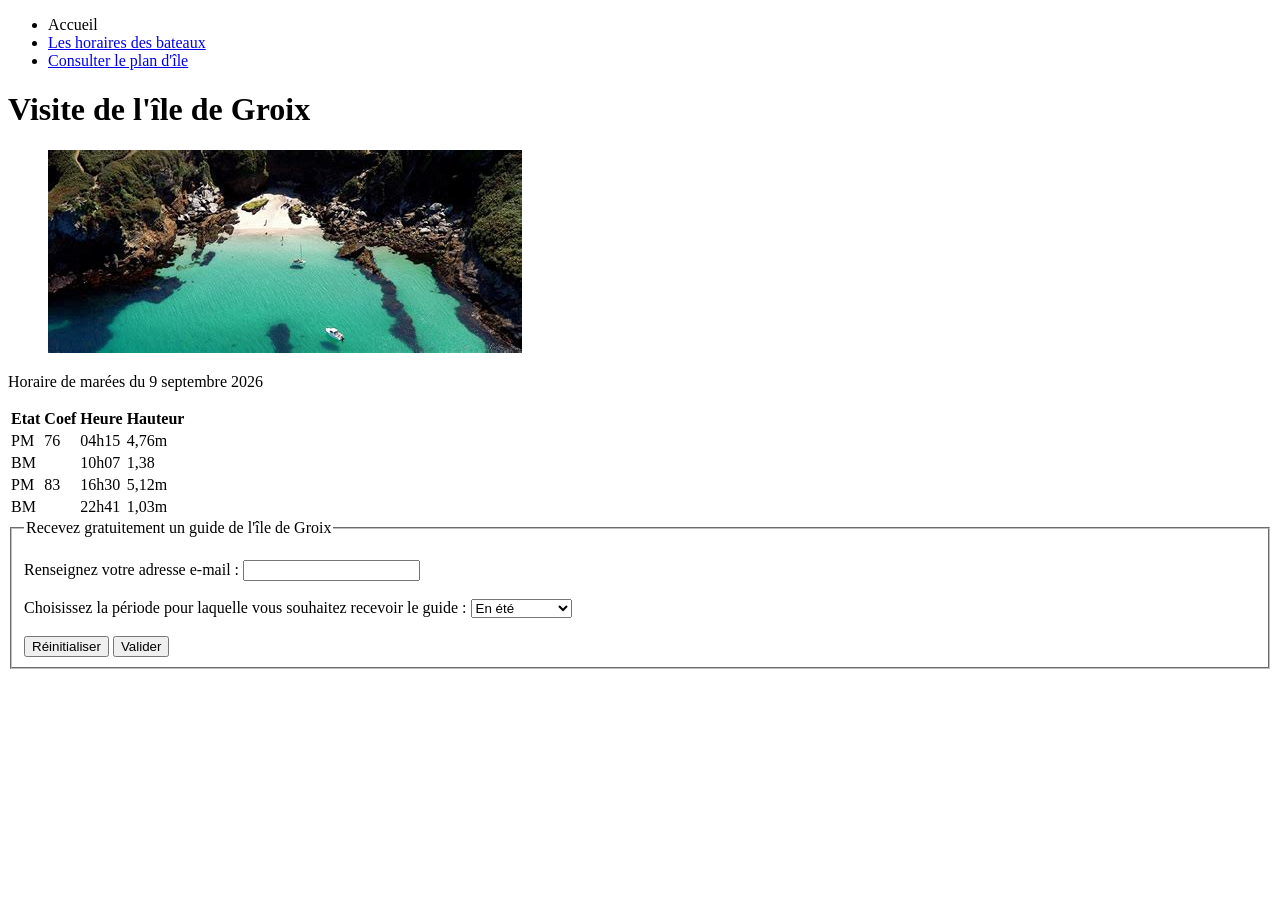
<file: Web/TP/TP0/index.html>
<!DOCTYPE html>
<html lang="fr">
<head>
    <meta charset="UTF-8">
    <meta name="viewport" content="width=device-width, initial-scale=1.0">
    <title>Document</title>
</head>
<body>
    <header>
        <nav>
            <ul>
                <li>Accueil</li>
                <li><a href="https://www.escal-ouest.com">Les horaires des bateaux</a></li>
                <li><a href="plan.html">Consulter le plan d'île</a></li>
            </ul>
        </nav>
    <main>    
        <header>
            <h1>Visite de l'île de Groix</h1>
            <figure>
                <img src="groix.jpg" alt="Plage de Groix">
            </figure>
        </header>

        <section>
            <p>Horaire de marées du 9 septembre 2026</p>
            <table>
                <thead>
                    <tr>
                        <th>Etat</th>
                        <th>Coef</th>
                        <th>Heure</th>
                        <th>Hauteur</th>
                    </tr>
                </thead>
                <tbody>
                    <tr>
                        <td>PM</td>
                        <td>76</td>
                        <td>04h15</td>
                        <td>4,76m</td>
                    </tr>                    
                    <tr>
                        <td>BM</td>
                        <td></td>
                        <td>10h07</td>
                        <td>1,38</td>                    
                    </tr>
                    <tr>
                        <td>PM</td>
                        <td>83</td>
                        <td>16h30</td>
                        <td>5,12m</td>
                    </tr>                    
                    <tr>
                        <td>BM</td>
                        <td></td>
                        <td>22h41</td>
                        <td>1,03m</td>
                    </tr>
                </tbody>
            </table>
        </section>
        <section>
            <fieldset>
                <legend>Recevez gratuitement un guide de l'île de Groix</legend>
                <form>
                    <br>
                    <label for="email">Renseignez votre adresse e-mail :</label>
                    <input type="email" id="email" name="email" required>
                    <br><br>
                    <label for="period">Choisissez la période pour laquelle vous souhaitez recevoir le guide :</label>
                    <select id="period" name="period">
                        <option value="ete">En été</option>
                        <option value="automne">En automne</option>
                        <option value="hiver">En hiver</option>
                        <option value="printemps">Au printemps</option>
                    </select>
                    <br><br>
                    <button type="reset">Réinitialiser</button>
                    <button type="submit">Valider</button>
                </form>
            </fieldset>
        </section>
    </main>
</body>
</html>
</file>
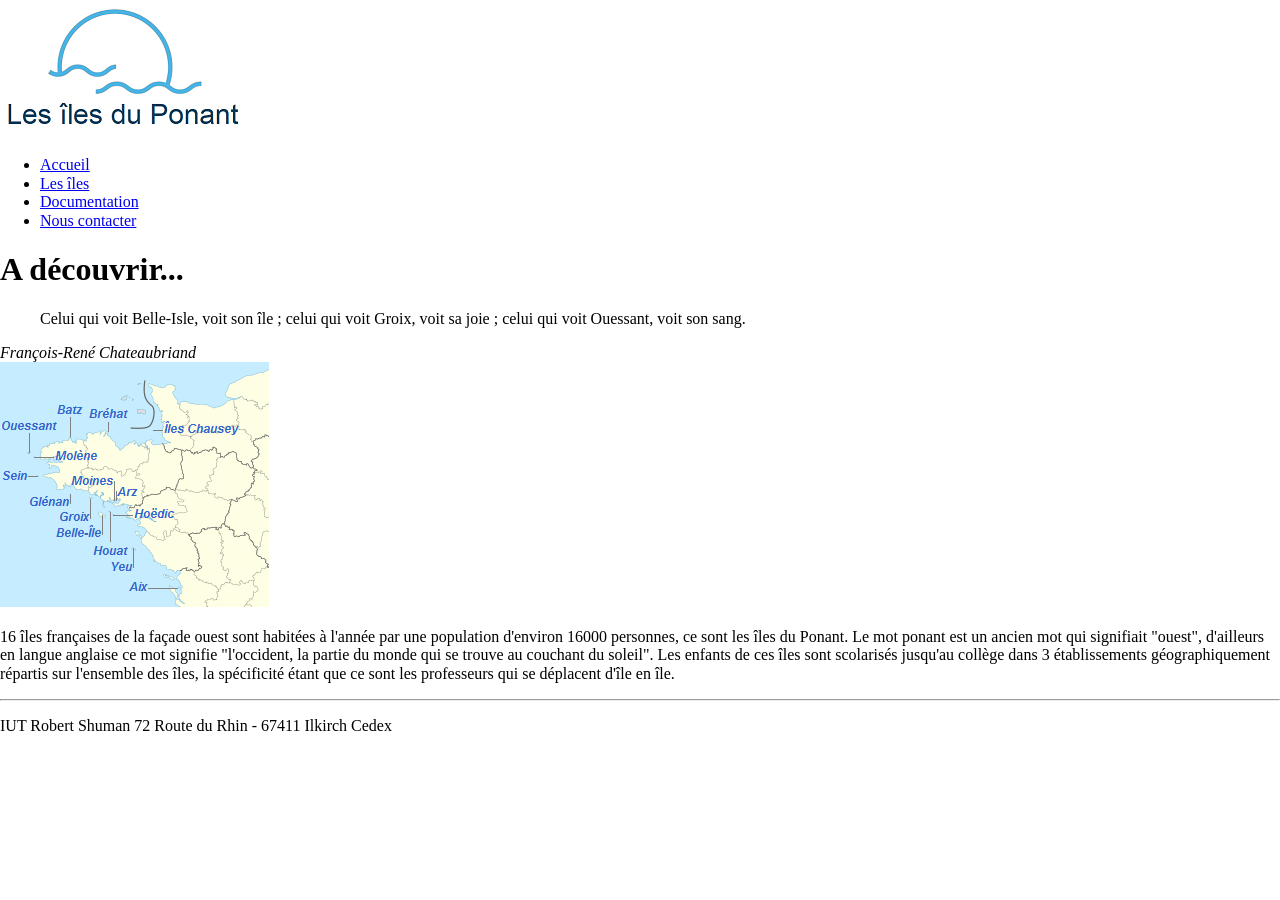
<file: Web/TP/TP1/index.html>
<!DOCTYPE html>
<html lang="fr">
<head>
	<meta charset="utf-8" />
	<title>Les îles du Ponant</title>
	<link rel="stylesheet" href="css/normalize.css">
</head>
<body>
	<header>
		<img src="img/logo.png" alt="LOGO">
	</header>
	<nav>
		<ul>
            <li><a href="index.html">Accueil</a></li>
            <li><a href="iles.html">Les îles</a></li>
            <li><a href="documentation.html">Documentation</a></li>
	        <li><a href="contact.html">Nous contacter</a></li>	
        </ul>
	</nav>
	<main>
		<section>
			<header>
				<h1>A découvrir...</h1>
				<blockquote>Celui qui voit Belle-Isle, voit son île ; 
					celui qui voit Groix, voit sa joie ; 
					celui qui voit Ouessant, voit son sang. 
				</blockquote>
				<cite>François-René Chateaubriand</cite>
				<br>
				<img src="img/carte.png" alt="carte de normandie">
			</header>
			<article>
				<p>16 îles françaises de la façade ouest sont habitées à l'année par une population d'environ 16000 personnes, 
					ce sont les îles du Ponant. Le mot ponant est un ancien mot qui signifiait "ouest", 
					d'ailleurs en langue anglaise ce mot signifie "l'occident, la partie du monde qui se trouve au couchant du soleil". 
					Les enfants de ces îles sont scolarisés jusqu'au collège dans 3 établissements géographiquement répartis sur l'ensemble des îles, 
					la spécificité étant que ce sont les professeurs qui se déplacent d'île en île. </p>
			</article>
		</section>
	</main>
	<hr>
	<footer>
		<p>IUT Robert Shuman 72 Route du Rhin - 67411 Ilkirch Cedex</p>
	</footer>
</body>
</html>
</file>
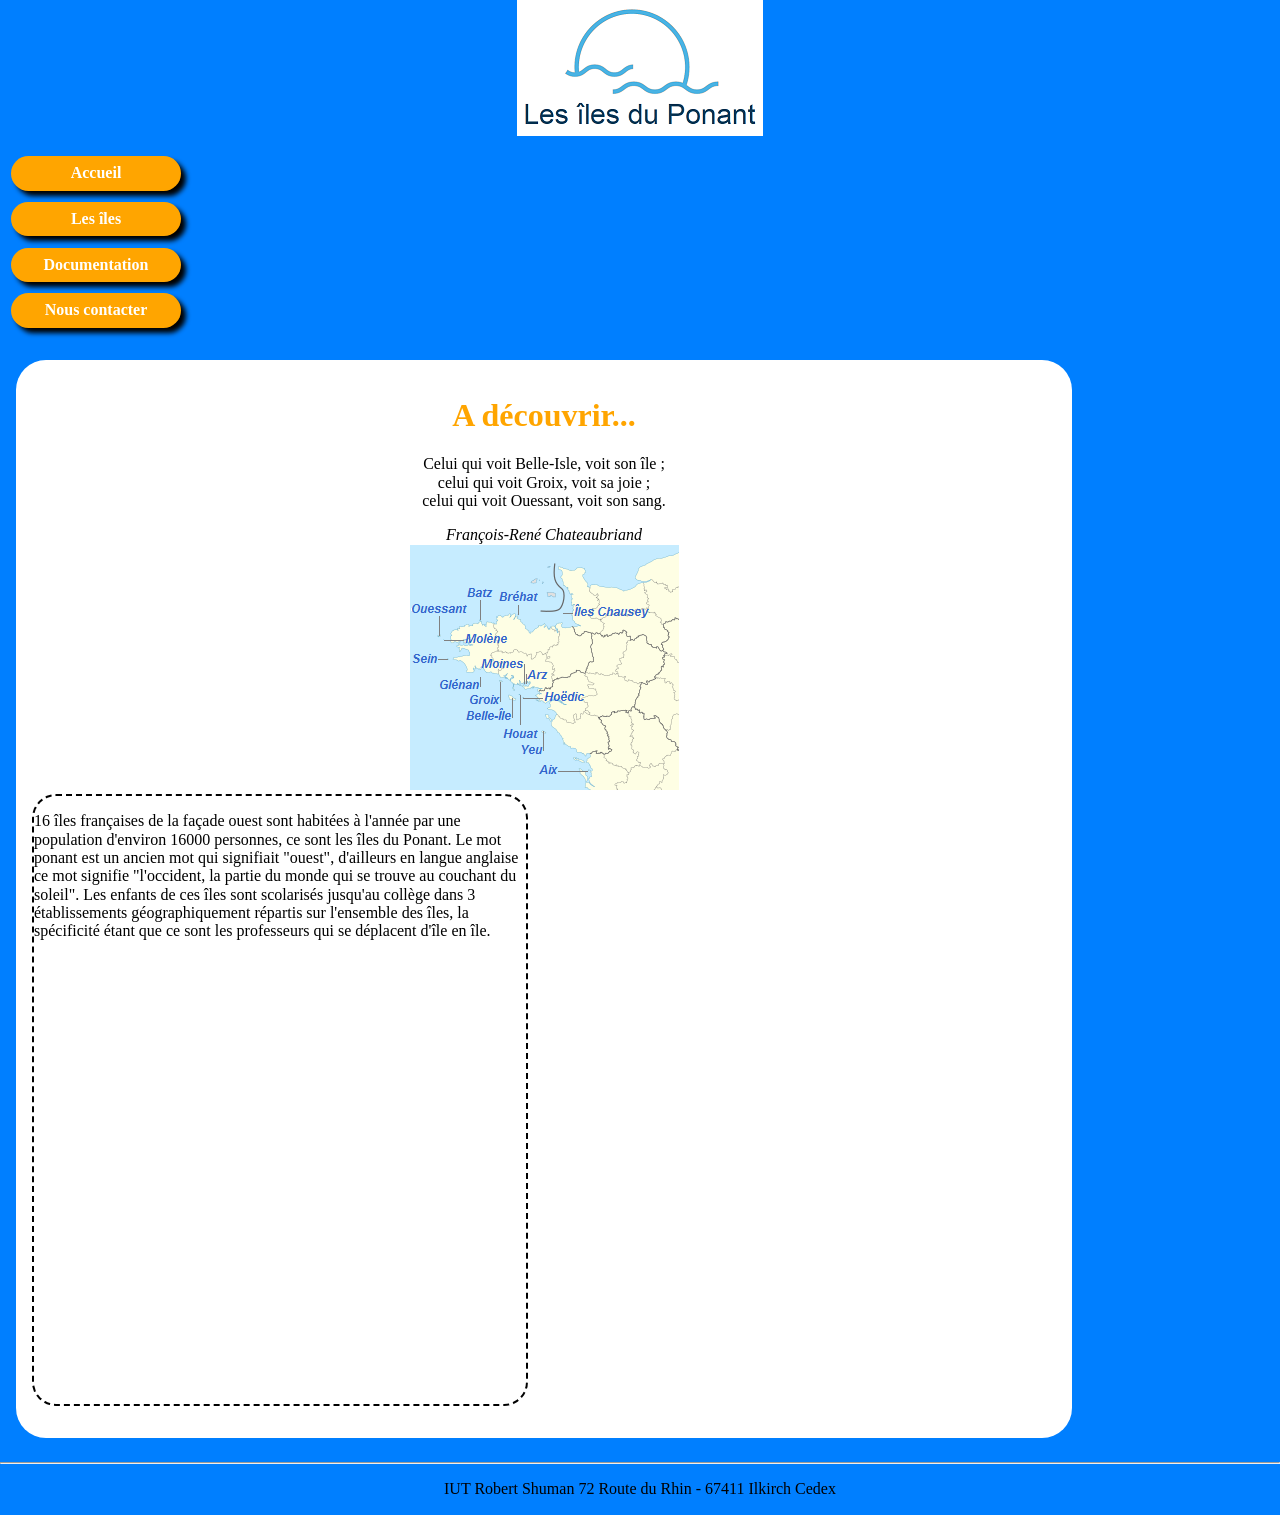
<file: Web/TP/TP3-TP4/index.html>
<!DOCTYPE html>
<html lang="fr">
<head>
	<meta charset="utf-8" />
	<title>Les îles du Ponant</title>
	<link rel="stylesheet" href="css/normalize.css">
	<link rel="stylesheet" href="css/style.css">
</head>
<body>
	<header class="logo">
		<img src="img/logo.png" alt="LOGO">
	</header>
	<nav>
		<ul>
            <li><a href="index.html">Accueil</a></li>
            <li><a href="iles.html">Les îles</a></li>
            <li><a href="documentation.html">Documentation</a></li>
	        <li><a href="contact.html">Nous contacter</a></li>	
        </ul>
	</nav>
	<main>
		<section>
			<header>
				<h1 class="indexH1">A découvrir...</h1>
				<blockquote>Celui qui voit Belle-Isle, voit son île ;<br> 
					celui qui voit Groix, voit sa joie ; <br>
					celui qui voit Ouessant, voit son sang. <br>
				</blockquote>
				<cite>François-René Chateaubriand</cite>
				<br>
				<img src="img/carte.png" alt="carte de normandie">
			</header>
			<article>
				<p>16 îles françaises de la façade ouest sont habitées à l'année par une population d'environ 16000 personnes, 
					ce sont les îles du Ponant. Le mot ponant est un ancien mot qui signifiait "ouest", 
					d'ailleurs en langue anglaise ce mot signifie "l'occident, la partie du monde qui se trouve au couchant du soleil". 
					Les enfants de ces îles sont scolarisés jusqu'au collège dans 3 établissements géographiquement répartis sur l'ensemble des îles, 
					la spécificité étant que ce sont les professeurs qui se déplacent d'île en île. </p>
			</article>
		</section>
	</main>
	<hr>
	<footer>
		<p>IUT Robert Shuman 72 Route du Rhin - 67411 Ilkirch Cedex</p>
	</footer>
</body>
</html>
</file>
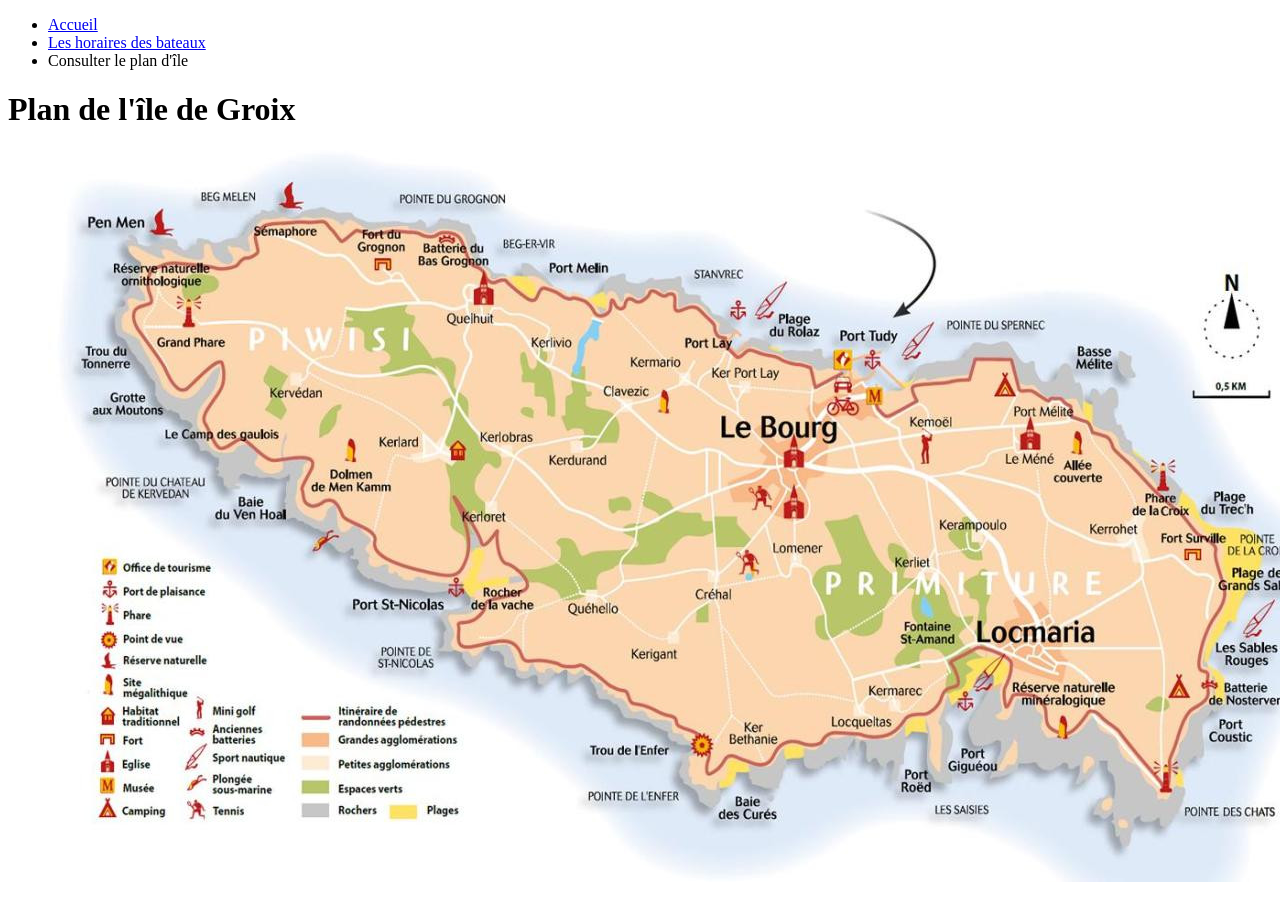
<file: Web/TP/TP0/plan.html>
<!DOCTYPE html>
<html lang="fr">
<head>
    <meta charset="UTF-8">
    <meta name="viewport" content="width=device-width, initial-scale=1.0">
    <title>Plan</title>
</head>
<body>
    <header>
        <nav>
            <ul>
                <li><a href="index.html">Accueil</a></li>
                <li><a href="https://www.escal-ouest.com">Les horaires des bateaux</a></li>
                <li>Consulter le plan d'île</li>
            </ul>
        </nav>
    </header>

    <main>
        <h1>Plan de l'île de Groix</h1>
        <figure>
            <img src="plan.jpg" alt="Plan de l'île de Groix">
        </figure>
    </main>
</body>
</html>
</file>
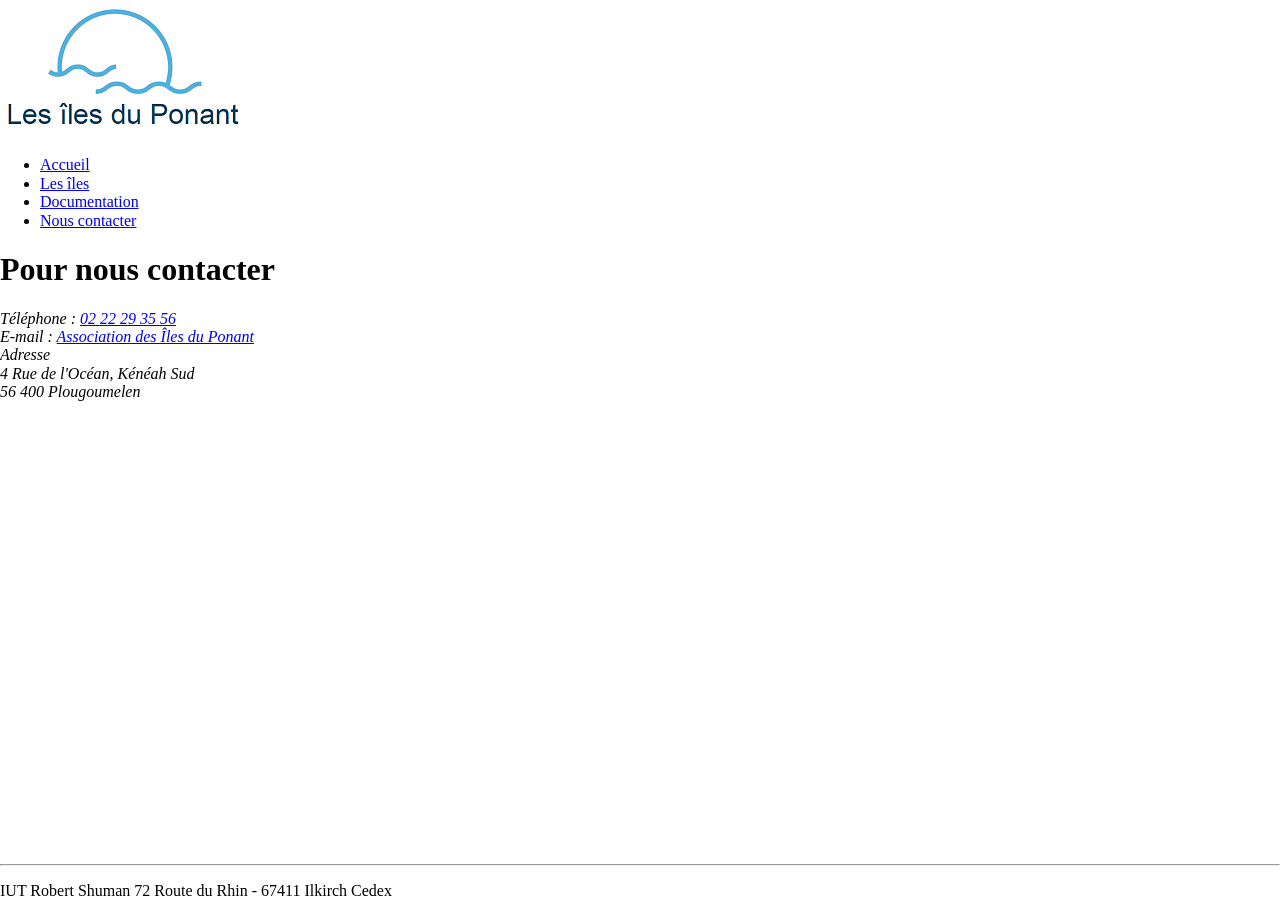
<file: Web/TP/TP1/contact.html>
<!DOCTYPE html>
<html lang="fr">
<head>
	<meta charset="utf-8" />
	<title>Les îles du Ponant</title>
	<link rel="stylesheet" href="css/normalize.css">
</head>
<body>
	<header>
		<img src="img/logo.png" alt="LOGO">
	</header>
	<nav>
		<ul>
            <li><a href="index.html">Accueil</a></li>
            <li><a href="iles.html">Les îles</a></li>
            <li><a href="documentation.html">Documentation</a></li>
	        <li><a href="contact.html">Nous contacter</a></li>	
        </ul>
	</nav>
	<main>
		<section>
			<header>
				<h1>Pour nous contacter</h1>
				<cite>Téléphone : <a href="tel:0222293556">02 22 29 35 56</a></cite>
				<br>
				<cite>E-mail : <a href="mailto:contact@ponant.fr">Association des Îles du Ponant</a></cite>
				<br>
				<cite>Adresse <br>
				4 Rue de l'Océan, Kénéah Sud<br>
				56 400 Plougoumelen</cite>
			</header>
			<iframe src="https://www.google.com/maps/embed?pb=!1m18!1m12!1m3!1d7383.901219392708!2d-2.9059860965795563!3d47.66305525688865!2m3!1f0!2f0!3f0!3m2!1i1024!2i768!4f13.1!3m3!1m2!1s0x4810173ed62a276b%3A0x1453e2325ad86823!2s4%20Rue%20de%20L%E2%80%99Ocean%2C%2056400%20Plougoumelen!5e0!3m2!1sru!2sfr!4v1790675834752!5m2!1sru!2sfr" width="600" height="450" style="border:0;" allowfullscreen="" loading="lazy" referrerpolicy="strict-origin-when-cross-origin"></iframe>
		</section>
	</main>
	<hr>
	<footer>
		<p>IUT Robert Shuman 72 Route du Rhin - 67411 Ilkirch Cedex</p>
	</footer>
</body>
</html>
</file>
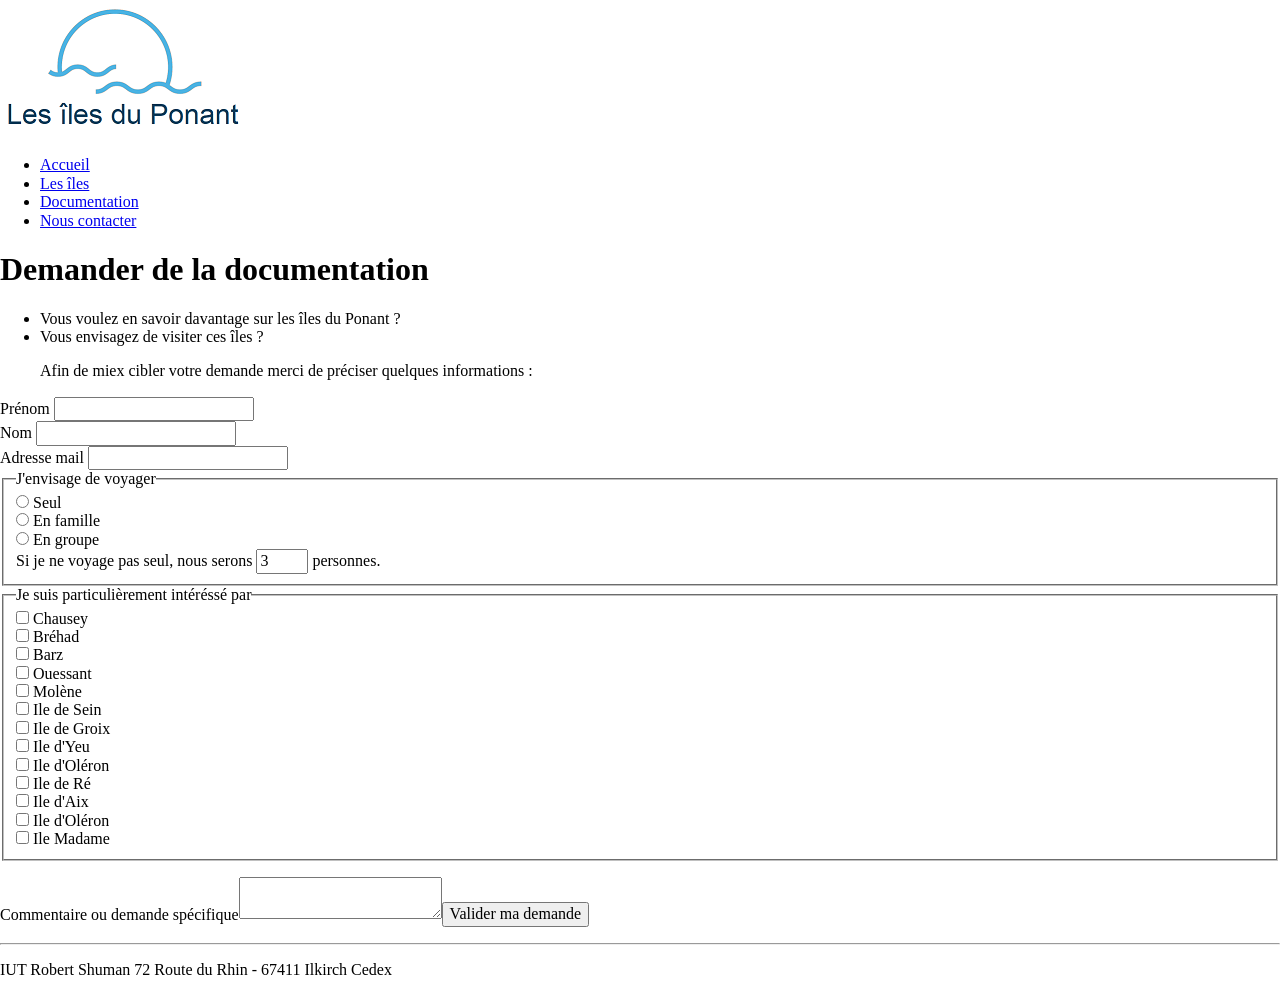
<file: Web/TP/TP1/documentation.html>
<!DOCTYPE html>
<html lang="fr">
<head>
	<meta charset="utf-8" />
	<title>Les îles du Ponant</title>
	<link rel="stylesheet" href="css/normalize.css">
</head>
<body>
	<header>
		<img src="img/logo.png" alt="LOGO">
	</header>
	<nav>
		<ul>
            <li><a href="index.html">Accueil</a></li>
            <li><a href="iles.html">Les îles</a></li>
            <li><a href="documentation.html">Documentation</a></li>
	        <li><a href="contact.html">Nous contacter</a></li>	
        </ul>
	</nav>
	<main>
		<section>
			<header>
				<h1>Demander de la documentation</h1>
				<ul>
					<li>Vous voulez en savoir davantage sur les îles du Ponant ?</li>
					<li>Vous envisagez de visiter ces îles ?</li>
				</ul>
			</header>
				<blockquote>Afin de miex cibler votre demande merci de préciser quelques informations :</blockquote>
				<form action="form">
					<label for="Prenom">Prénom</label>
					<input type="text">
					<br>
					<label for="nom">Nom</label>
					<input type="text">
					<br>
					<label for="Addres">Adresse mail</label>
					<input type="email">
				</form>
				<fieldset>
					<legend>J'envisage de voyager</legend>
					<input type="radio" value="seul" name="seul">
					<label for="seul">Seul</label>
					<br>
					<input type="radio" value="famille" name="seul">
					<label for="famille">En famille</label>
					<br>
					<input type="radio" value="groupe" name="seul">
					<label for="groupe">En groupe</label>
					<br>
					<label for="nbpersonness">Si je ne voyage pas seul, nous serons </label>
					<input type="number" id="nbpersonness" value="3" max="10" min="2">
					<label for="nbpersonness">personnes.</label>
				</fieldset>
				<fieldset>
					<legend>Je suis particulièrement intéréssé par</legend>
					<input type="checkbox" value="chausey" name="chausey">
					<label for="chausey">Chausey</label>
					<br>
					<input type="checkbox" value="bréhad" name="bréhad">
					<label for="bréhad">Bréhad</label>
					<br>
					<input type="checkbox" value="Barz" name="Barz">
					<label for="Barz">Barz</label>
					<br>
					<input type="checkbox" value="Ouessant" name="Ouessant">
					<label for="Ouessant">Ouessant</label>
					<br>
					<input type="checkbox" value="Molène" name="Molène">
					<label for="Molène">Molène</label>	
					<br>
					<input type="checkbox" value="Ile de Sein" name="Ile de Sein">
					<label for="Ile de Sein">Ile de Sein</label>
					<br>
					<input type="checkbox" value="Ile de Groix" name="Ile de Groix">
					<label for="Ile de Groix">Ile de Groix</label>
					<br>
					<input type="checkbox" value="Ile d'Yeu" name="Ile d'Yeu">
					<label for="Ile d'Yeu">Ile d'Yeu</label>
					<br>
					<input type="checkbox" value="Ile d'Oléron" name="Ile d'Oléron">
					<label for="Ile d'Oléron">Ile d'Oléron</label>
					<br>
					<input type="checkbox" value="Ile de Ré" name="Ile de Ré">
					<label for="Ile de Ré">Ile de Ré</label>
					<br>
					<input type="checkbox" value="Ile d'Aix" name="Ile d'Aix">
					<label for="Ile d'Aix">Ile d'Aix</label>
					<br>
					<input type="checkbox" value="Ile d'Oléron" name="Ile d'Oléron">
					<label for="Ile d'Oléron">Ile d'Oléron</label>
					<br>
					<input type="checkbox" value="Ile Madame" name="Ile Madame">
					<label for="Ile Madame">Ile Madame</label>

				</fieldset>
				<p>Commentaire ou demande spécifique<textarea ></textarea><input type="button" value="Valider ma demande"></p>
		</section>
	</main>
	<hr>
	<footer>
		<p>IUT Robert Shuman 72 Route du Rhin - 67411 Ilkirch Cedex</p>
	</footer>
</body>
</html>
</file>
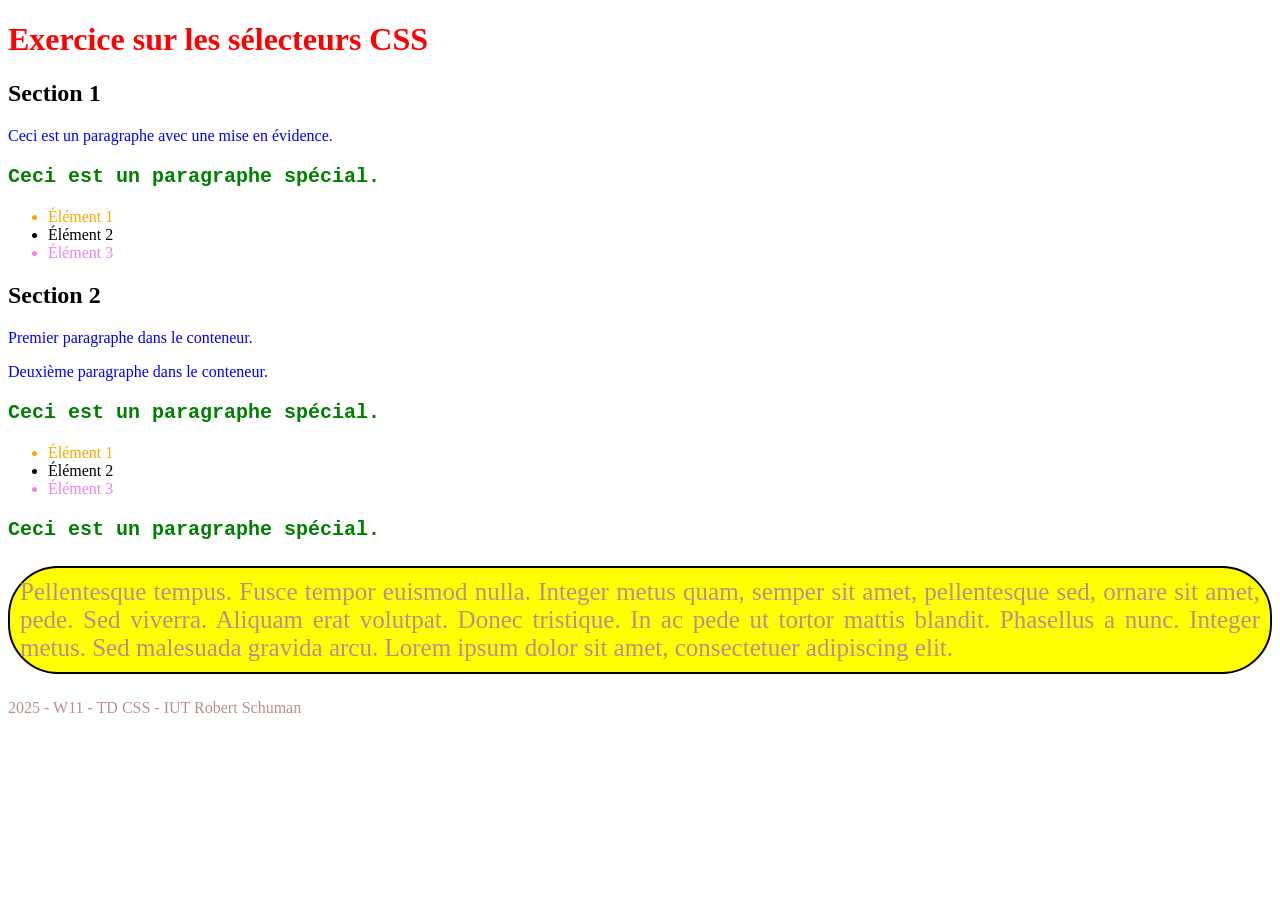
<file: Web/TP/TP2/indexV1.html>
<!DOCTYPE html>
<html lang="fr">
<head>
  <meta charset="UTF-8">
  <title>Exercice Sélecteurs CSS</title>
  <link rel="stylesheet" href="styleV1.css">
</head>
<body>
  <h1 id="titre">Exercice sur les sélecteurs CSS</h1>

  <section>
    <h2>Section 1</h2>
	<article>
		<p>Ceci est un paragraphe avec une <span>mise en évidence</span>.</p>
		<p class="special">Ceci est un paragraphe spécial.</p>
		<ul>
		  <li>Élément 1</li>
		  <li>Élément 2</li>
		  <li>Élément 3</li>
		</ul>
	</article>
  </section>

  <section>
    <h2>Section 2</h2>
    <article>
      <p>Premier paragraphe dans le conteneur.</p>
      <p>Deuxième paragraphe dans le conteneur.</p>
      <p class="special">Ceci est un paragraphe spécial.</p>	
	  <ul>
		<li>Élément 1</li>
		<li>Élément 2</li>
		<li>Élément 3</li>
	  </ul>
	  <p class="special">Ceci est un paragraphe spécial.</p>
      <div>
        <p>Pellentesque tempus. Fusce tempor euismod nulla. Integer metus quam, semper sit amet, pellentesque sed, ornare sit amet, pede. Sed viverra. Aliquam erat volutpat. Donec tristique. In ac pede ut tortor mattis blandit. Phasellus a nunc. Integer metus. Sed malesuada gravida arcu. Lorem ipsum dolor sit amet, consectetuer adipiscing elit.	
		</p>
      </div>
    </article>
  </section>

  <footer>
    <p>2025 - W11 - TD CSS - IUT Robert Schuman</p>
  </footer>
</body>
</html>
</file>
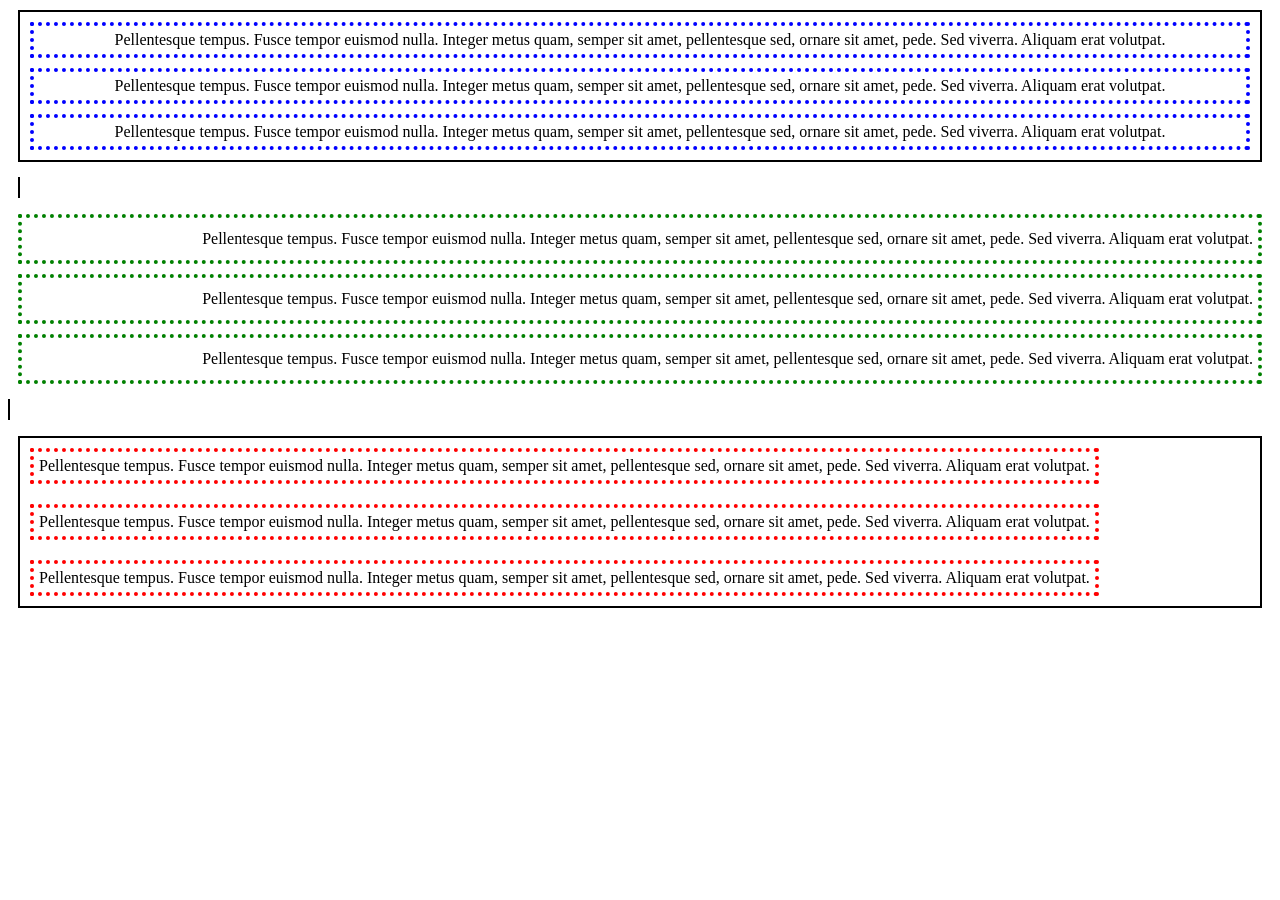
<file: Web/TP/TP2/indexV2.html>
<!DOCTYPE html>
<html>
<head>
	<meta charset="utf-8" />
	<title>Test CSS</title>
	<link rel="stylesheet" href="styleV2.css">
</head>
<body>
	<section id="haut">
		<p>Pellentesque tempus. Fusce tempor euismod nulla. Integer metus quam, semper sit amet, pellentesque sed, ornare sit amet, pede. Sed viverra. Aliquam erat volutpat.</p>
		<p>Pellentesque tempus. Fusce tempor euismod nulla. Integer metus quam, semper sit amet, pellentesque sed, ornare sit amet, pede. Sed viverra. Aliquam erat volutpat.</p>
		<p>Pellentesque tempus. Fusce tempor euismod nulla. Integer metus quam, semper sit amet, pellentesque sed, ornare sit amet, pede. Sed viverra. Aliquam erat volutpat.</p>
	</section>	
	<section id="milieu">	
		<p>Pellentesque tempus. Fusce tempor euismod nulla. Integer metus quam, semper sit amet, pellentesque sed, ornare sit amet, pede. Sed viverra. Aliquam erat volutpat.</p>
		<p>Pellentesque tempus. Fusce tempor euismod nulla. Integer metus quam, semper sit amet, pellentesque sed, ornare sit amet, pede. Sed viverra. Aliquam erat volutpat.</p>
		<p>Pellentesque tempus. Fusce tempor euismod nulla. Integer metus quam, semper sit amet, pellentesque sed, ornare sit amet, pede. Sed viverra. Aliquam erat volutpat.</p>
	</section>
	<section id="bas">
		<p>Pellentesque tempus. Fusce tempor euismod nulla. Integer metus quam, semper sit amet, pellentesque sed, ornare sit amet, pede. Sed viverra. Aliquam erat volutpat.</p>
		<p>Pellentesque tempus. Fusce tempor euismod nulla. Integer metus quam, semper sit amet, pellentesque sed, ornare sit amet, pede. Sed viverra. Aliquam erat volutpat.</p>
		<p>Pellentesque tempus. Fusce tempor euismod nulla. Integer metus quam, semper sit amet, pellentesque sed, ornare sit amet, pede. Sed viverra. Aliquam erat volutpat.</p>
	</section>
</body>
</html>
</file>
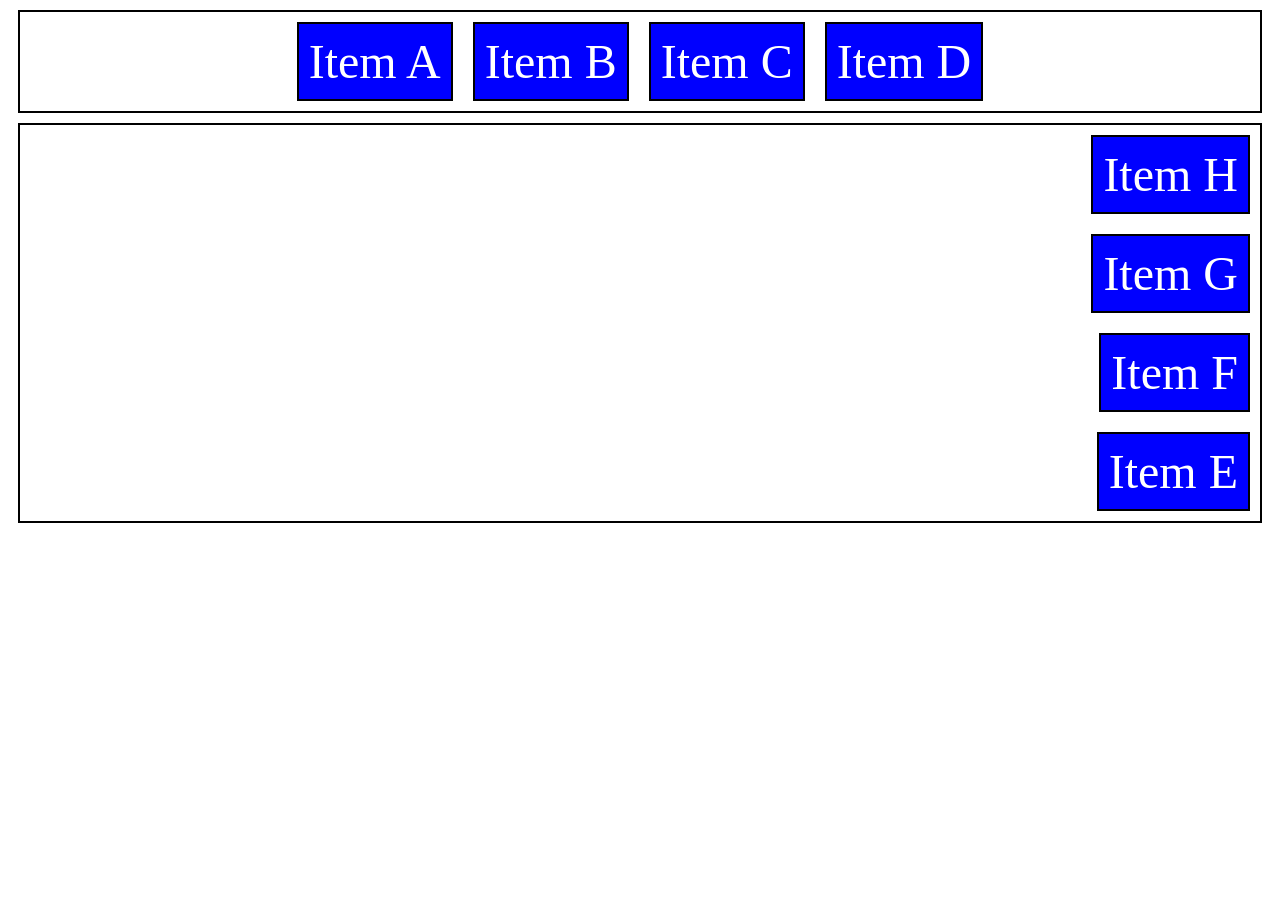
<file: Web/TP/TP2/indexV3.html>
<!DOCTYPE html>
<html>
<head>
	<meta charset="utf-8" />
	<title>Test CSS</title>
	<link rel="stylesheet" href="styleV3.css">
</head>
<body>
	<section class="containerHaut">
		<p>Item A</p>
		<p>Item B</p>
		<p>Item C</p>
		<p>Item D</p>
	</section>
	
	<section class="containerBas">
		<p>Item E</p>
		<p>Item F</p>
		<p>Item G</p>
		<p>Item H</p>
	</section>	
</body>
</html>
</file>
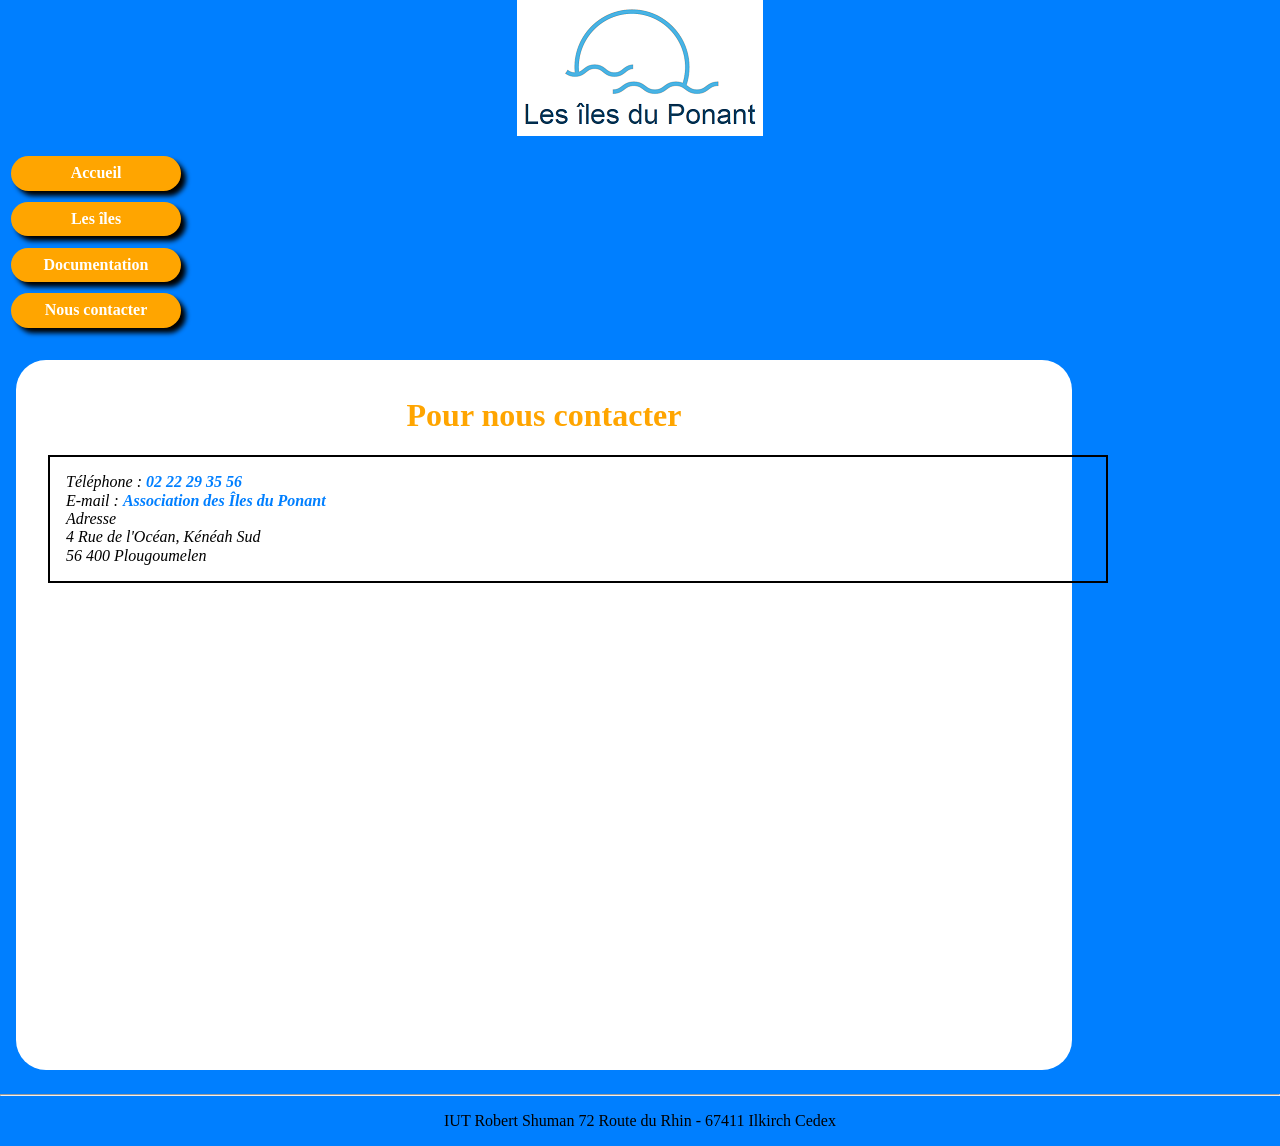
<file: Web/TP/TP3-TP4/contact.html>
<!DOCTYPE html>
<html lang="fr">
<head>
	<meta charset="utf-8" />
	<title>Les îles du Ponant</title>
	<link rel="stylesheet" href="css/normalize.css">
	<link rel="stylesheet" href="css/style.css">
</head>
<body>
	<header>
		<img src="img/logo.png" alt="LOGO">
	</header>
	<nav>
		<ul>
            <li><a href="index.html">Accueil</a></li>
            <li><a href="iles.html">Les îles</a></li>
            <li><a href="documentation.html">Documentation</a></li>
	        <li><a href="contact.html">Nous contacter</a></li>	
        </ul>
	</nav>
	<main>
		<section class="sectionIframe">
			<h1 class="contactH1">Pour nous contacter</h1>
			<header class="contact">
				<cite>Téléphone : <a class="liencontact" href="tel:0222293556">02 22 29 35 56</a></cite>
				<br>
				<cite>E-mail : <a class="liencontact" href="mailto:contact@ponant.fr">Association des Îles du Ponant</a></cite>
				<br>
				<cite>Adresse <br>
				4 Rue de l'Océan, Kénéah Sud<br>
				56 400 Plougoumelen</cite>
			</header>
			<iframe src="https://www.google.com/maps/embed?pb=!1m18!1m12!1m3!1d7383.901219392708!2d-2.9059860965795563!3d47.66305525688865!2m3!1f0!2f0!3f0!3m2!1i1024!2i768!4f13.1!3m3!1m2!1s0x4810173ed62a276b%3A0x1453e2325ad86823!2s4%20Rue%20de%20L%E2%80%99Ocean%2C%2056400%20Plougoumelen!5e0!3m2!1sru!2sfr!4v1790675834752!5m2!1sru!2sfr" width="600" height="450" style="border:0;" allowfullscreen="" loading="lazy" referrerpolicy="strict-origin-when-cross-origin"></iframe>
		</section>
	</main>
	<hr>
	<footer>
		<p>IUT Robert Shuman 72 Route du Rhin - 67411 Ilkirch Cedex</p>
	</footer>
</body>
</html>
</file>
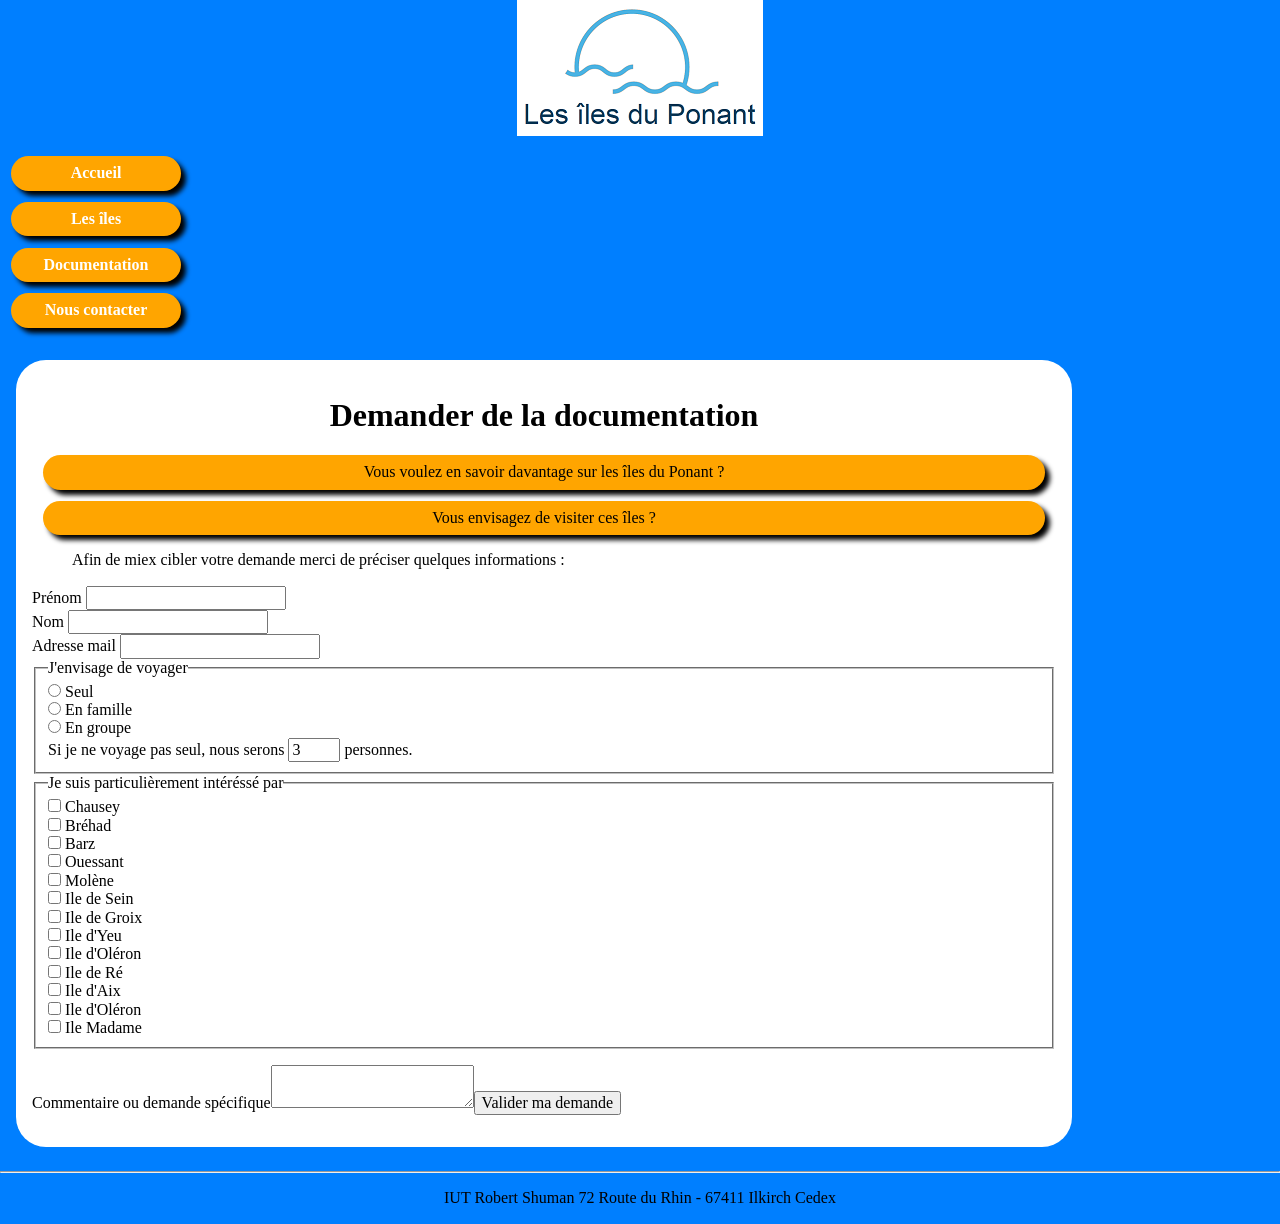
<file: Web/TP/TP3-TP4/documentation.html>
<!DOCTYPE html>
<html lang="fr">
<head>
	<meta charset="utf-8" />
	<title>Les îles du Ponant</title>
	<link rel="stylesheet" href="css/normalize.css">
	<link rel="stylesheet" href="css/style.css">
</head>
<body>
	<header>
		<img src="img/logo.png" alt="LOGO">
	</header>
	<nav>
		<ul>
            <li><a href="index.html">Accueil</a></li>
            <li><a href="iles.html">Les îles</a></li>
            <li><a href="documentation.html">Documentation</a></li>
	        <li><a href="contact.html">Nous contacter</a></li>	
        </ul>
	</nav>
	<main>
		<section>
			<header>
				<h1>Demander de la documentation</h1>
				<ul>
					<li>Vous voulez en savoir davantage sur les îles du Ponant ?</li>
					<li>Vous envisagez de visiter ces îles ?</li>
				</ul>
			</header>
				<blockquote>Afin de miex cibler votre demande merci de préciser quelques informations :</blockquote>
				<form action="form">
					<label for="Prenom">Prénom</label>
					<input type="text">
					<br>
					<label for="nom">Nom</label>
					<input type="text">
					<br>
					<label for="Addres">Adresse mail</label>
					<input type="email">
				</form>
				<fieldset>
					<legend>J'envisage de voyager</legend>
					<input type="radio" value="seul" name="seul">
					<label for="seul">Seul</label>
					<br>
					<input type="radio" value="famille" name="seul">
					<label for="famille">En famille</label>
					<br>
					<input type="radio" value="groupe" name="seul">
					<label for="groupe">En groupe</label>
					<br>
					<label for="nbpersonness">Si je ne voyage pas seul, nous serons </label>
					<input type="number" id="nbpersonness" value="3" max="10" min="2">
					<label for="nbpersonness">personnes.</label>
				</fieldset>
				<fieldset>
					<legend>Je suis particulièrement intéréssé par</legend>
					<div class="doc">
						<input type="checkbox" value="chausey" name="chausey">
						<label for="chausey">Chausey</label>
					</div>
					<div class="doc">
						<input type="checkbox" value="bréhad" name="bréhad">
						<label for="bréhad">Bréhad</label>
					</div>
					<div class="doc">
						<input type="checkbox" value="Barz" name="Barz">
						<label for="Barz">Barz</label>
					</div>
					<div class="doc">
						<input type="checkbox" value="Ouessant" name="Ouessant">
						<label for="Ouessant">Ouessant</label>
					</div>
					<div class="doc">
						<input type="checkbox" value="Molène" name="Molène">
						<label for="Molène">Molène</label>	
					</div>
					<div class="doc">
						<input type="checkbox" value="Ile de Sein" name="Ile de Sein">
						<label for="Ile de Sein">Ile de Sein</label>
					</div>
					<div class="doc">
						<input type="checkbox" value="Ile de Groix" name="Ile de Groix">
						<label for="Ile de Groix">Ile de Groix</label>
					</div>
					<div class="doc">
						<input type="checkbox" value="Ile d'Yeu" name="Ile d'Yeu">
						<label for="Ile d'Yeu">Ile d'Yeu</label>
					</div>
					<div class="doc">
						<input type="checkbox" value="Ile d'Oléron" name="Ile d'Oléron">
						<label for="Ile d'Oléron">Ile d'Oléron</label>
					</div>
					<div class="doc">
						<input type="checkbox" value="Ile de Ré" name="Ile de Ré">
						<label for="Ile de Ré">Ile de Ré</label>
					</div>
					<div class="doc">
						<input type="checkbox" value="Ile d'Aix" name="Ile d'Aix">
						<label for="Ile d'Aix">Ile d'Aix</label>
					</div>
					<div class="doc">
						<input type="checkbox" value="Ile d'Oléron" name="Ile d'Oléron">
						<label for="Ile d'Oléron">Ile d'Oléron</label>
					</div>
					<div class="doc">
						<input type="checkbox" value="Ile Madame" name="Ile Madame">
						<label for="Ile Madame">Ile Madame</label>
					</div>
				</fieldset>
				<p>Commentaire ou demande spécifique<textarea ></textarea><input type="button" value="Valider ma demande"></p>
		</section>
	</main>
	<hr>
	<footer>
		<p>IUT Robert Shuman 72 Route du Rhin - 67411 Ilkirch Cedex</p>
	</footer>
</body>
</html>
</file>
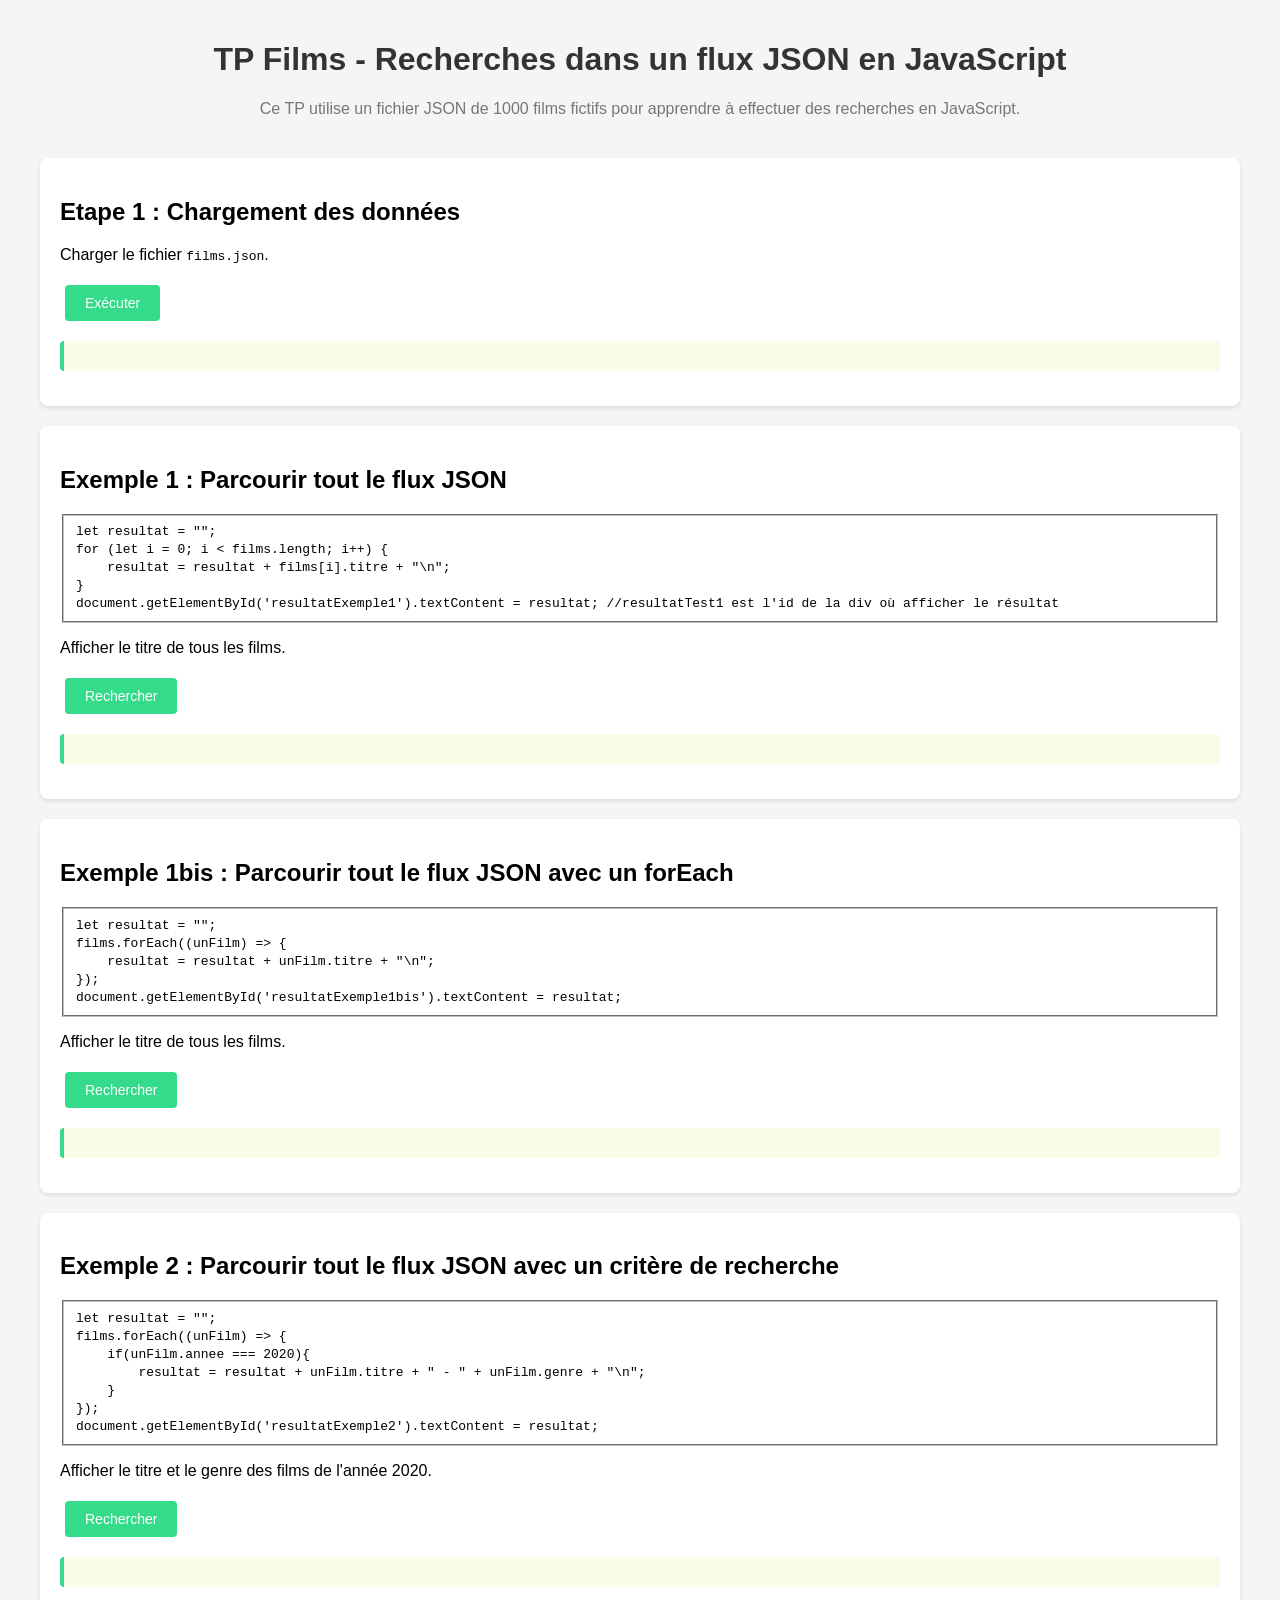
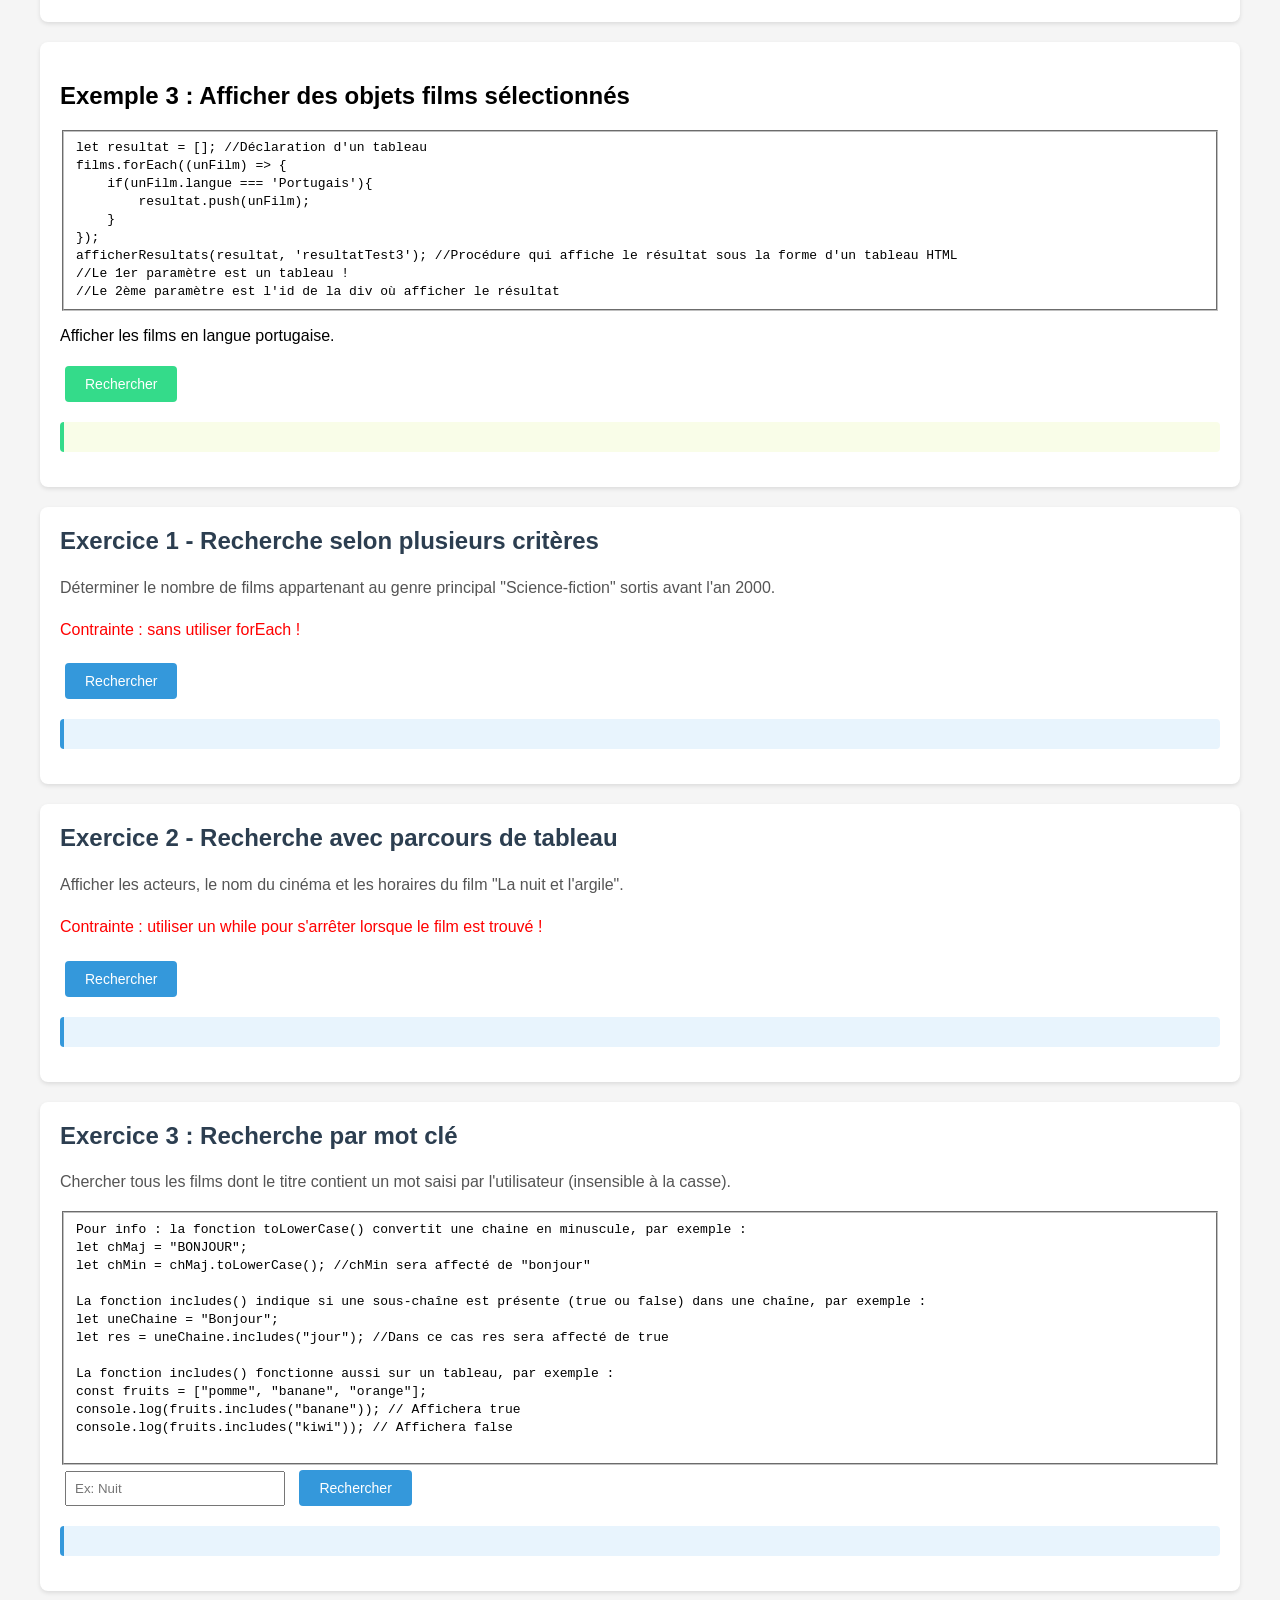
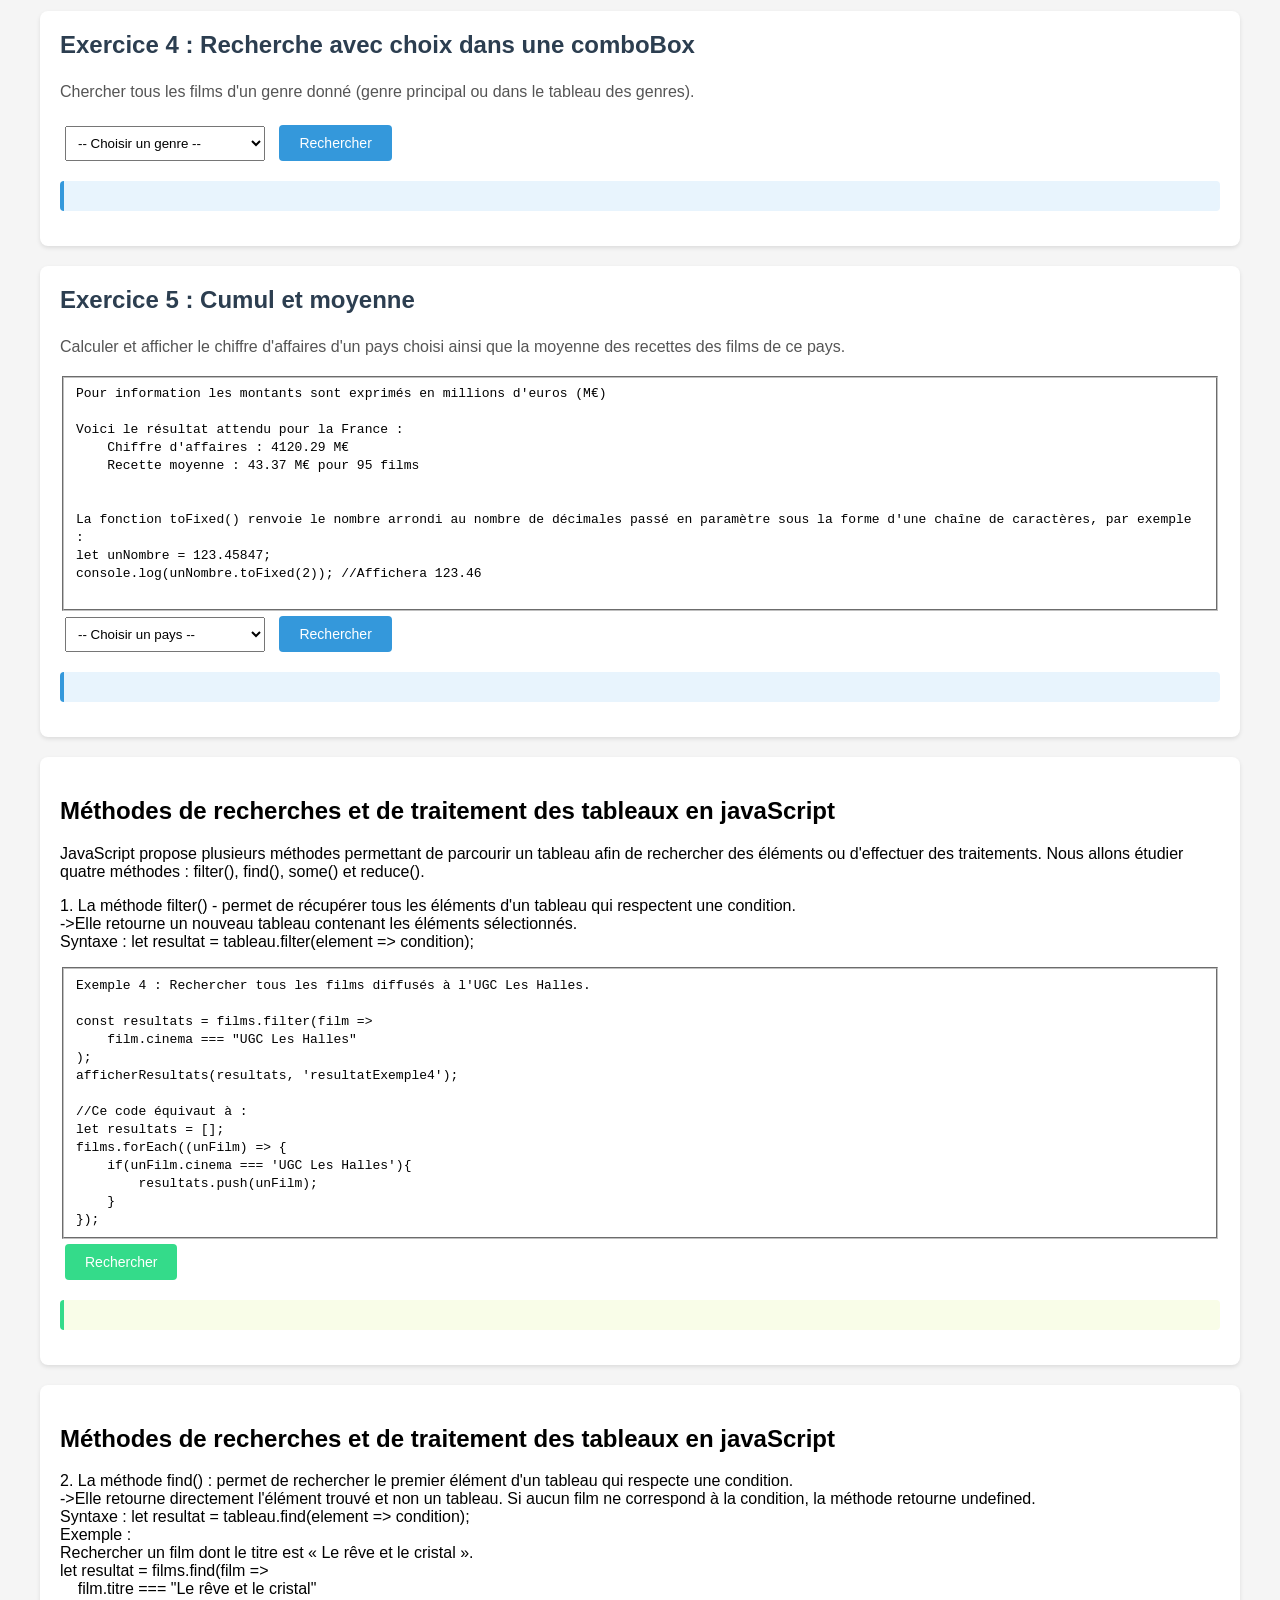
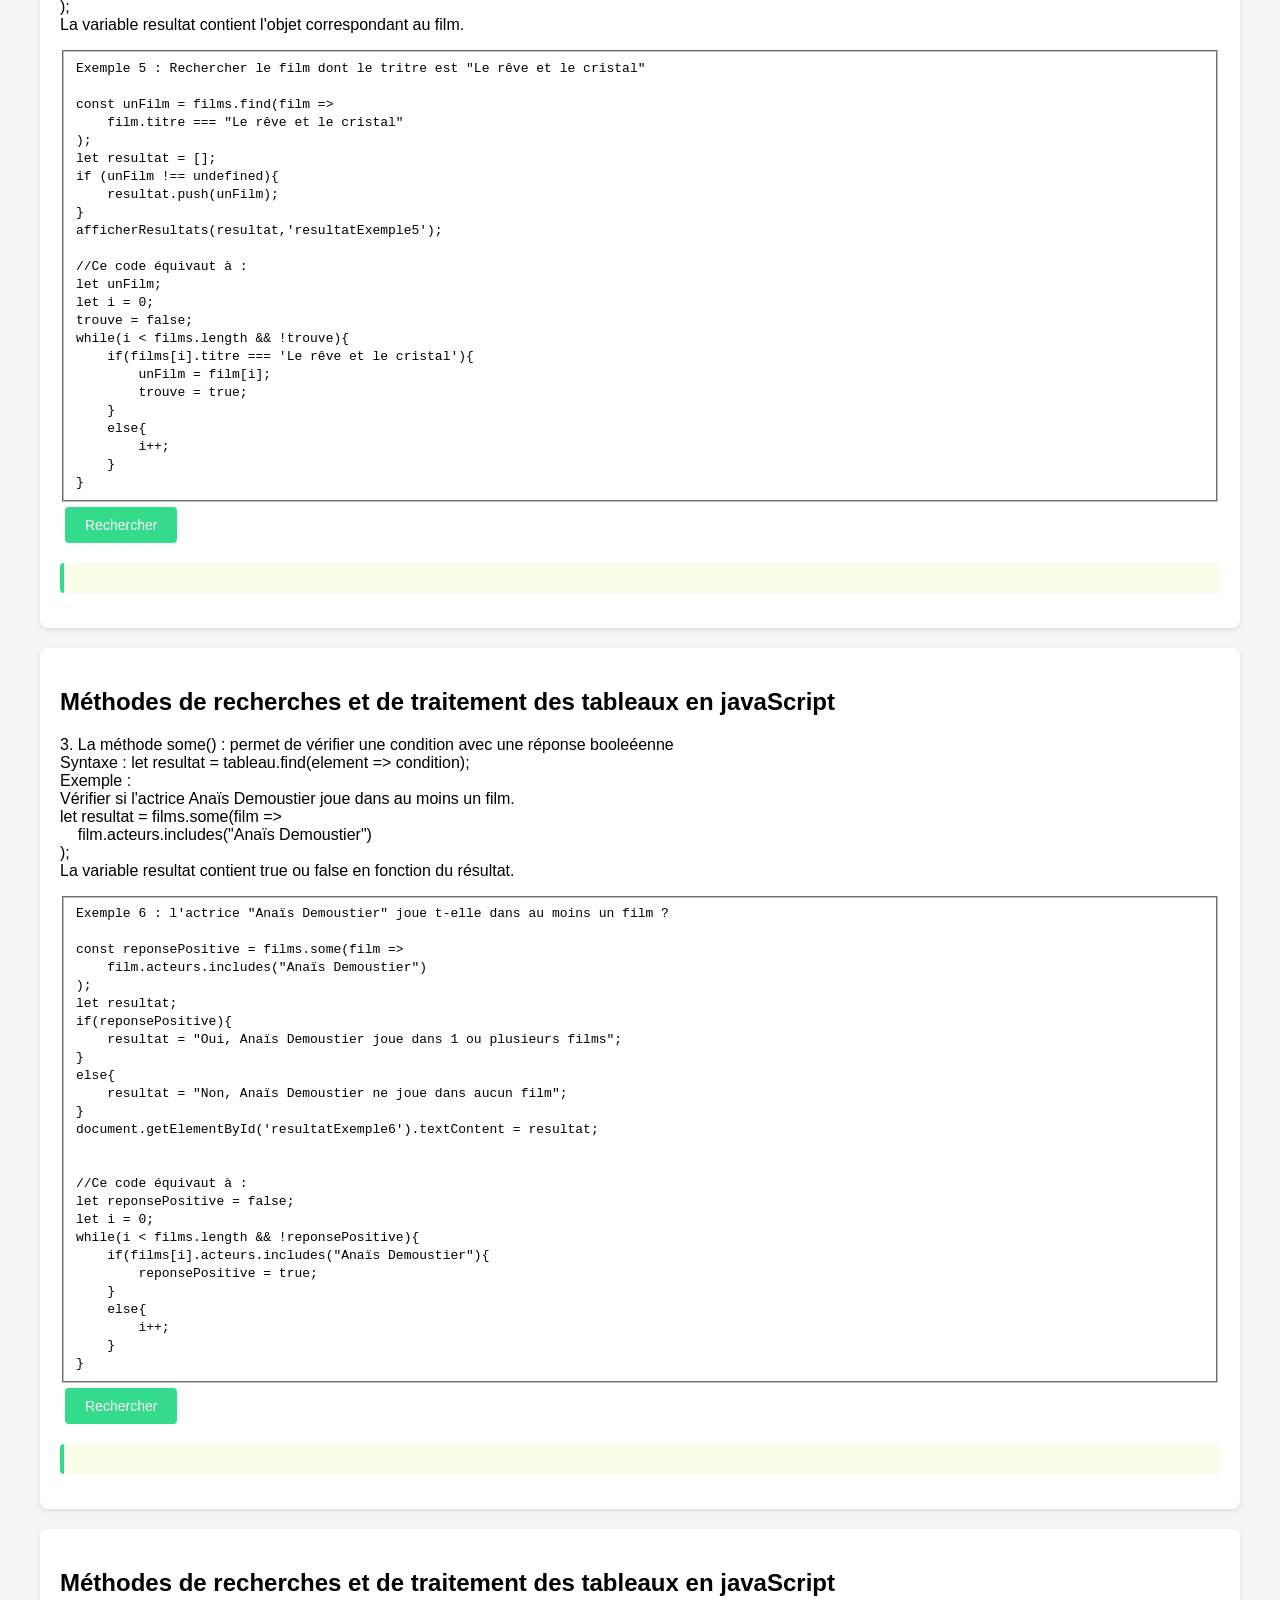
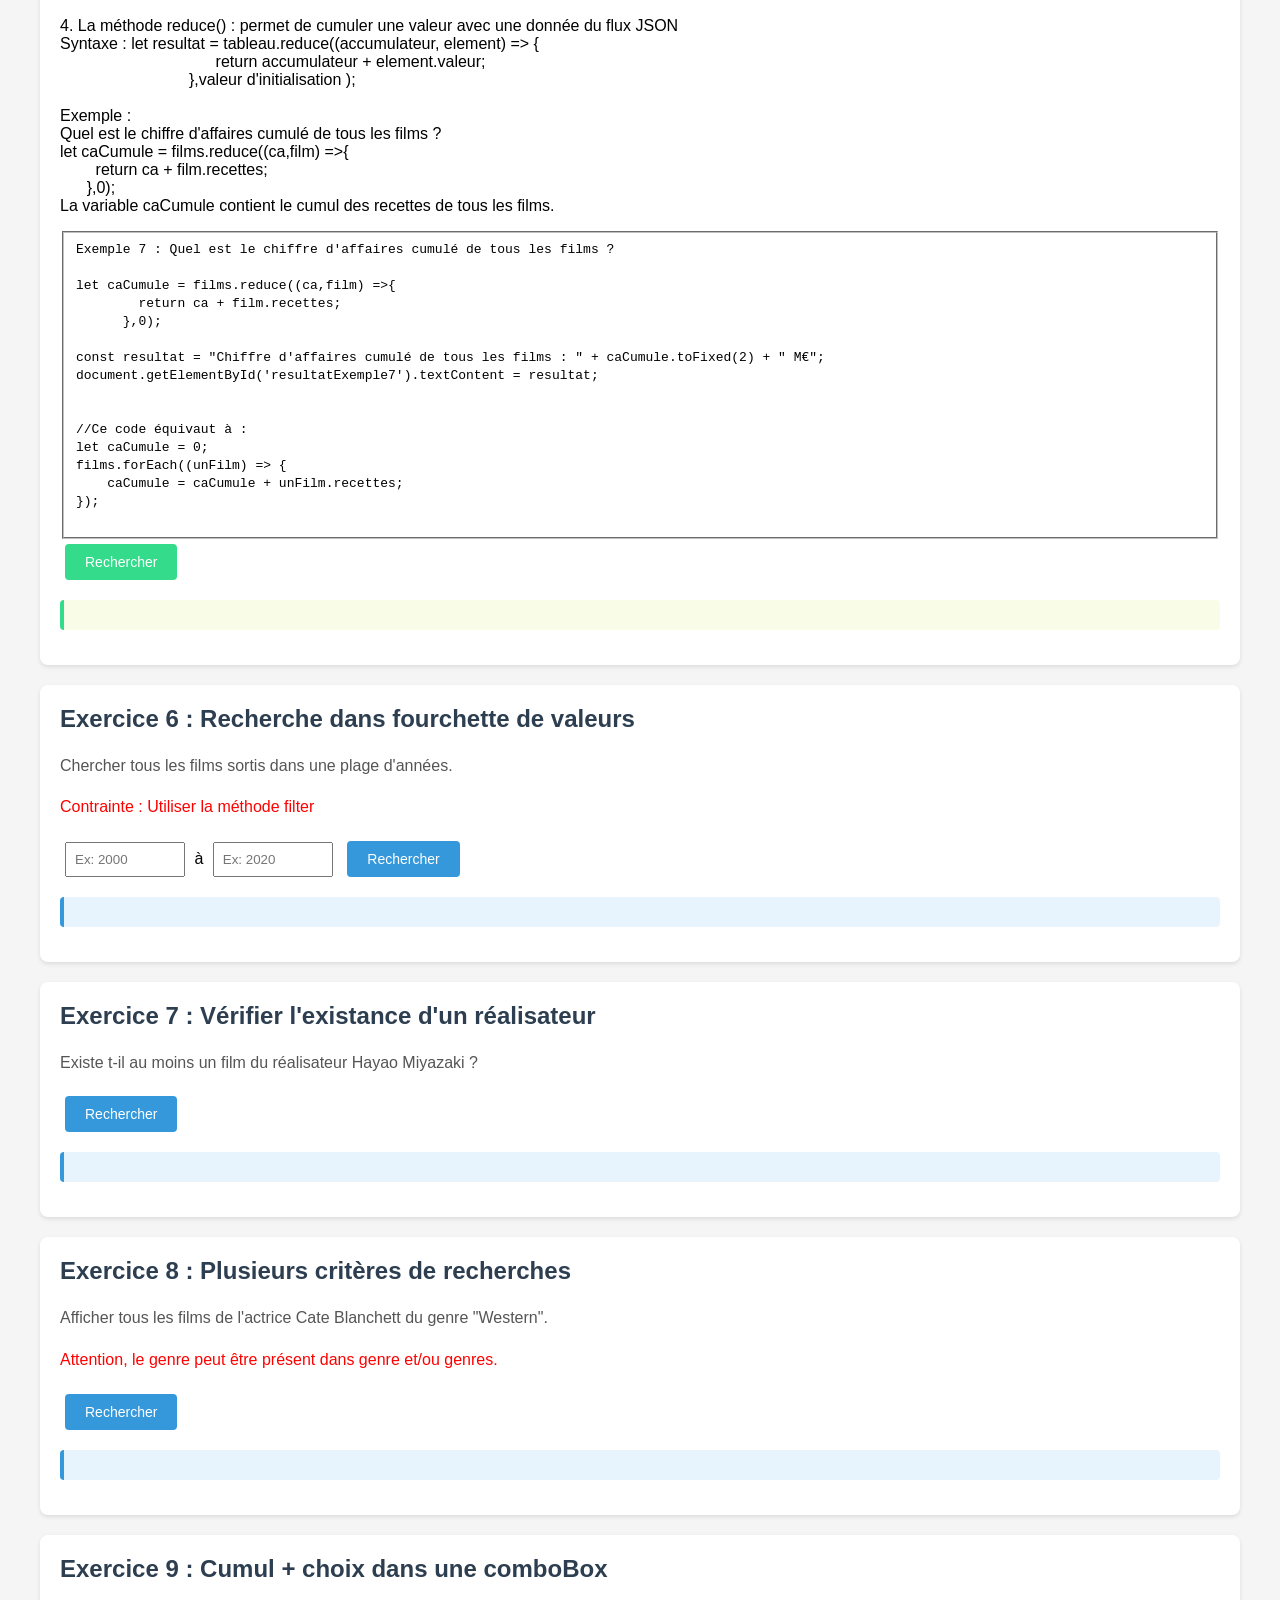
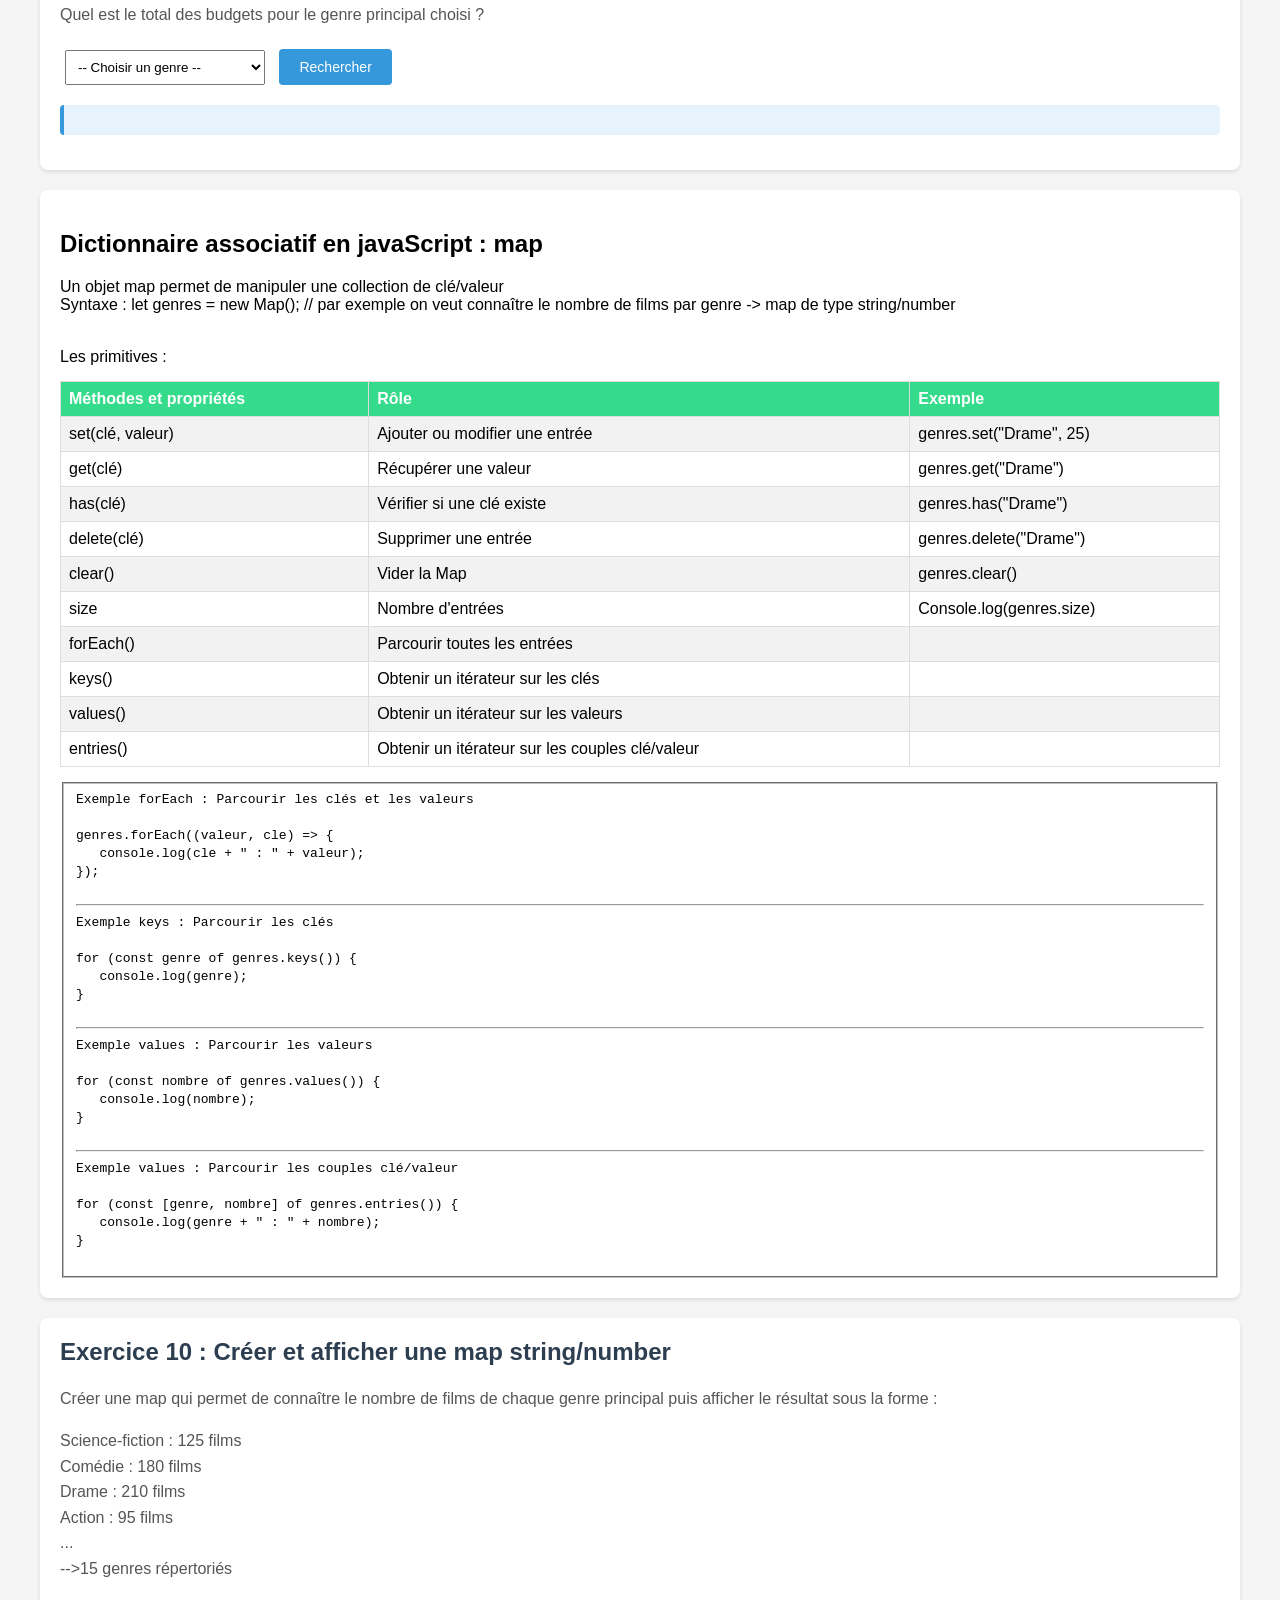
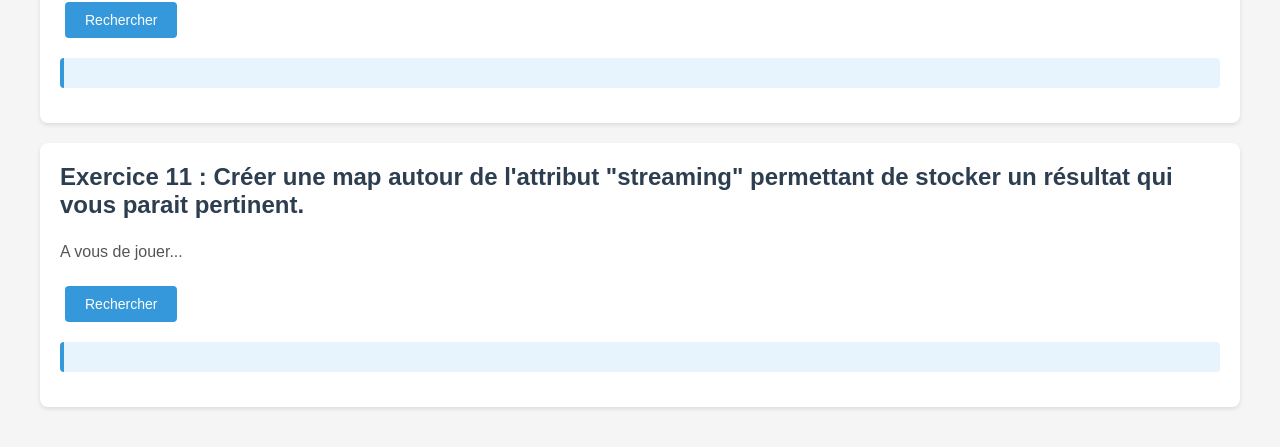
<file: Web/TP/TP5-TP6/TD4_JSON/TD4_films.html>
<!DOCTYPE html>
<html lang="fr">
<head>
    <meta charset="UTF-8">
    <meta name="viewport" content="width=device-width, initial-scale=1.0">
    <title>TP Films - Recherches dans un flux JSON en JavaScript</title>
	<link rel="stylesheet" href="TD4_style.css">
</head>
<body>
    <h1>TP Films - Recherches dans un flux JSON en JavaScript</h1>
    <p style="text-align: center; color: #777;">
        Ce TP utilise un fichier JSON de 1000 films fictifs pour apprendre à effectuer des recherches en JavaScript.
    </p>

    <div class="stats" id="stats"></div>

    <div class="exemple">
        <h2>Etape 1 : Chargement des données</h2>
        <p>Charger le fichier <code>films.json</code>.</p>
        <button onclick="etape1()">Exécuter</button>
        <div class="resultatExemple" id="resultatEt1"></div>
    </div>

    <div class="exemple">
        <h2>Exemple 1 : Parcourir tout le flux JSON</h2>
		<fieldset>
			<code>
				let resultat = "";<br>
				for (let i = 0; i < films.length; i++) {<br>
				&nbsp;&nbsp;&nbsp;&nbsp;resultat = resultat + films[i].titre + "\n";<br>
				}<br>
				document.getElementById('resultatExemple1').textContent = resultat; //resultatTest1 est l'id de la div où afficher le résultat<br>
			</code>
		</fieldset>
        <p>Afficher le titre de tous les films.</p>
        <button onclick="exemple1()">Rechercher</button>
        <div class="resultatExemple" id="resultatExemple1"></div>
    </div>
	
    <div class="exemple">
        <h2>Exemple 1bis : Parcourir tout le flux JSON avec un forEach</h2>
		<fieldset>
			<code>
				let resultat = "";<br>
				films.forEach((unFilm) => {<br>
				&nbsp;&nbsp;&nbsp;&nbsp;resultat = resultat + unFilm.titre  + "\n";<br>
				});<br>
				document.getElementById('resultatExemple1bis').textContent = resultat;<br>
			</code>
		</fieldset>
        <p>Afficher le titre de tous les films.</p>
        <button onclick="exemple1bis()">Rechercher</button>
        <div class="resultatExemple" id="resultatExemple1bis"></div>
    </div>	

    <div class="exemple">
        <h2>Exemple 2 : Parcourir tout le flux JSON avec un critère de recherche</h2>
		<fieldset>
			<code>
				let resultat = "";<br>
				films.forEach((unFilm) => {<br>
				&nbsp;&nbsp;&nbsp;&nbsp;if(unFilm.annee === 2020){<br>
				&nbsp;&nbsp;&nbsp;&nbsp;&nbsp;&nbsp;&nbsp;&nbsp;resultat = resultat + unFilm.titre + " - " + unFilm.genre +  "\n";<br>
				&nbsp;&nbsp;&nbsp;&nbsp;}<br>
				});<br>
				document.getElementById('resultatExemple2').textContent = resultat;
			</code>
		</fieldset>
        <p>Afficher le titre et le genre des films de l'année 2020.</p>
        <button onclick="exemple2()">Rechercher</button>
        <div class="resultatExemple" id="resultatExemple2"></div>
    </div>


    <div class="exemple">
        <h2>Exemple 3 : Afficher des objets films sélectionnés</h2>
		<fieldset>
			<code>
				let resultat = []; //Déclaration d'un tableau<br>
				films.forEach((unFilm) => {<br>
				&nbsp;&nbsp;&nbsp;&nbsp;if(unFilm.langue === 'Portugais'){<br>
				&nbsp;&nbsp;&nbsp;&nbsp;&nbsp;&nbsp;&nbsp;&nbsp;resultat.push(unFilm);<br>
				&nbsp;&nbsp;&nbsp;&nbsp;}<br>
				});<br>
				
				afficherResultats(resultat, 'resultatTest3'); //Procédure qui affiche le résultat sous la forme d'un tableau HTML<br>
				//Le 1er paramètre est un tableau !<br>
				//Le 2ème paramètre est l'id de la div où afficher le résultat<br>
			</code>
		</fieldset>			
        <p>Afficher les films en langue portugaise.</p>
        <button onclick="exemple3()">Rechercher</button>
        <div class="resultatExemple" id="resultatExemple3"></div>
    </div>
	
	
    <div class="exercice">
        <h2>Exercice 1 - Recherche selon plusieurs critères</h2>
        <p>Déterminer le nombre de films appartenant au genre principal "Science-fiction" sortis avant l'an 2000.</p>
		<p class="contrainte">Contrainte : sans utiliser forEach !</p>
        <button onclick="exercice1()">Rechercher</button>
        <div class="resultat" id="resultatEx1"></div>
    </div>    
	
    <div class="exercice">
        <h2>Exercice 2 - Recherche avec parcours de tableau</h2>
        <p>Afficher les acteurs, le nom du cinéma et les horaires du film "La nuit et l'argile".</p>
		<p class="contrainte">Contrainte : utiliser un while pour s'arrêter lorsque le film est trouvé !</p>			
        <button onclick="exercice2()">Rechercher</button>
        <div class="resultat" id="resultatEx2"></div>
    </div>  	

    <div class="exercice">
        <h2>Exercice 3 : Recherche par mot clé</h2>
        <p>Chercher tous les films dont le titre contient un mot saisi par l'utilisateur (insensible à la casse).</p>

		<fieldset>
			<code>
				Pour info : la fonction toLowerCase() convertit une chaine en minuscule, par exemple : <br>
				let chMaj = "BONJOUR";<br>
				let chMin = chMaj.toLowerCase();	//chMin sera affecté de "bonjour"<br><br>
				
				La fonction includes() indique si une sous-chaîne est présente (true ou false) dans une chaîne, par exemple :<br>
				let uneChaine = "Bonjour";<br>
				let res = uneChaine.includes("jour");	//Dans ce cas res sera affecté de true<br><br>
				La fonction includes() fonctionne aussi sur un tableau, par exemple : <br>
				const fruits = ["pomme", "banane", "orange"];<br>
				console.log(fruits.includes("banane")); // Affichera true<br>
				console.log(fruits.includes("kiwi"));   // Affichera false<br><br>
			</code>		
		</fieldset>		
        <input type="text" id="titreRecherche" placeholder="Ex: Nuit" style="padding: 8px; width: 200px; margin: 5px;">
        <button onclick="exercice3()">Rechercher</button>
        <div class="resultat" id="resultatEx3"></div>
    </div>

    <div class="exercice">
        <h2>Exercice 4 : Recherche avec choix dans une comboBox</h2>
        <p>Chercher tous les films d'un genre donné (genre principal ou dans le tableau des genres).</p>
        <select id="genreRecherche" style="padding: 8px; width: 200px; margin: 5px;">
            <option value="">-- Choisir un genre --</option>
        </select>
        <button onclick="exercice4()">Rechercher</button>
        <div class="resultat" id="resultatEx4"></div>
    </div>

    <div class="exercice">
        <h2>Exercice 5 : Cumul et moyenne</h2>
        <p>Calculer et afficher le chiffre d'affaires d'un pays choisi ainsi que la moyenne des recettes des films de ce pays.</p>
		<fieldset>
			<code>
				Pour information les montants sont exprimés en millions d'euros (M€)<br><br>
				Voici le résultat attendu pour la France :<br>
				&nbsp;&nbsp;&nbsp;&nbsp;Chiffre d'affaires : 4120.29 M€<br>
				&nbsp;&nbsp;&nbsp;&nbsp;Recette moyenne : 43.37 M€ pour 95 films<br>
				<br><br>
				La fonction toFixed() renvoie le nombre arrondi au nombre de décimales passé en paramètre sous la forme d'une chaîne de caractères, par exemple :<br>
				let unNombre = 123.45847;<br>
				console.log(unNombre.toFixed(2));	//Affichera 123.46<br>
				<br>
			</code>
		</fieldset>
        <select id="paysRecherche" style="padding: 8px; width: 200px; margin: 5px;">
            <option value="">-- Choisir un pays --</option>
        </select>
        <button onclick="exercice5()">Rechercher</button>
        <div class="resultat" id="resultatEx5"></div>
    </div>
	
    <div class="exemple">
        <h2>Méthodes de recherches et de traitement des tableaux en javaScript</h2>
        <p>JavaScript propose plusieurs méthodes permettant de parcourir un tableau afin de rechercher des éléments ou d'effectuer des traitements.
Nous allons étudier quatre méthodes : filter(), find(), some() et reduce().</p>
        <p>1. La méthode filter() - permet de récupérer tous les éléments d'un tableau qui respectent une condition.<br>
				->Elle retourne un nouveau tableau contenant les éléments sélectionnés.<br>
				Syntaxe : let resultat = tableau.filter(element => condition);</p>
			<fieldset>
				<code>
					Exemple 4 : Rechercher tous les films diffusés à l'UGC Les Halles.<br><br>
					const resultats = films.filter(film =><br>
					&nbsp;&nbsp;&nbsp;&nbsp;film.cinema === "UGC Les Halles"<br>
					);<br>
					afficherResultats(resultats, 'resultatExemple4');<br><br>
					
					//Ce code équivaut à :<br>
					let resultats = [];<br>
					films.forEach((unFilm) => {<br>
					&nbsp;&nbsp;&nbsp;&nbsp;if(unFilm.cinema === 'UGC Les Halles'){<br>
					&nbsp;&nbsp;&nbsp;&nbsp;&nbsp;&nbsp;&nbsp;&nbsp;resultats.push(unFilm);<br>
					&nbsp;&nbsp;&nbsp;&nbsp;}<br>
					});<br>
				</code>
			</fieldset>
        <button onclick="exemple4()">Rechercher</button>
        <div class="resultatExemple" id="resultatExemple4"></div>		
    </div>	

    <div class="exemple">
        <h2>Méthodes de recherches et de traitement des tableaux en javaScript</h2>

        <p>2. La méthode find() : permet de rechercher le premier élément d'un tableau qui respecte une condition.<br>
			->Elle retourne directement l'élément trouvé et non un tableau. Si aucun film ne correspond à la condition, la méthode retourne undefined.<br>
			Syntaxe : let resultat = tableau.find(element => condition);<br>
			Exemple :<br>
			Rechercher un film dont le titre est « Le rêve et le cristal ».<br>
			let resultat = films.find(film =><br>
			&nbsp;&nbsp;&nbsp;&nbsp;film.titre === "Le rêve et le cristal"<br>
			);<br>
			
			La variable resultat contient l'objet correspondant au film.<br>

		</p>
			<fieldset>
				<code>
					Exemple 5 : Rechercher le film dont le tritre est "Le rêve et le cristal"<br><br>
					const unFilm = films.find(film =><br>
					&nbsp;&nbsp;&nbsp;&nbsp;film.titre === "Le rêve et le cristal"<br>
					);<br>
					let resultat = [];<br>
					if (unFilm !== undefined){<br>
					&nbsp;&nbsp;&nbsp;&nbsp;resultat.push(unFilm);<br>
					}<br>
					afficherResultats(resultat,'resultatExemple5');<br><br>
					
					//Ce code équivaut à :<br>
					let unFilm;<br>
					let i = 0;<br>
					trouve = false;<br>
					while(i < films.length && !trouve){<br>
					&nbsp;&nbsp;&nbsp;&nbsp;if(films[i].titre === 'Le rêve et le cristal'){<br>
					&nbsp;&nbsp;&nbsp;&nbsp;&nbsp;&nbsp;&nbsp;&nbsp;unFilm = film[i];<br>
					&nbsp;&nbsp;&nbsp;&nbsp;&nbsp;&nbsp;&nbsp;&nbsp;trouve = true;<br>
					&nbsp;&nbsp;&nbsp;&nbsp;}<br>
					&nbsp;&nbsp;&nbsp;&nbsp;else{<br>
					&nbsp;&nbsp;&nbsp;&nbsp;&nbsp;&nbsp;&nbsp;&nbsp;i++;<br>
					&nbsp;&nbsp;&nbsp;&nbsp;}<br>
					}<br>
				</code>
			</fieldset>
        <button onclick="exemple5()">Rechercher</button>
        <div class="resultatExemple" id="resultatExemple5"></div>		
    </div>	

    <div class="exemple">
        <h2>Méthodes de recherches et de traitement des tableaux en javaScript</h2>

        <p>3. La méthode some() : permet de vérifier une condition avec une réponse booleéenne<br>
		Syntaxe : let resultat = tableau.find(element => condition);<br>
			Exemple :<br>
			Vérifier si l'actrice Anaïs Demoustier joue dans au moins un film.<br>
			let resultat = films.some(film =><br>
			&nbsp;&nbsp;&nbsp;&nbsp;film.acteurs.includes("Anaïs Demoustier")<br>
			);<br>
			La variable resultat contient true ou false en fonction du résultat.<br>

		</p>
			<fieldset>
				<code>
					Exemple 6 : l'actrice "Anaïs Demoustier" joue t-elle dans au moins un film ?<br><br>
					const reponsePositive = films.some(film =><br>
					&nbsp;&nbsp;&nbsp;&nbsp;film.acteurs.includes("Anaïs Demoustier")<br>
					);<br>
					let resultat;<br>
					if(reponsePositive){<br>
					&nbsp;&nbsp;&nbsp;&nbsp;resultat = "Oui, Anaïs Demoustier joue dans 1 ou plusieurs films";<br>
					}<br>
					else{<br>
					&nbsp;&nbsp;&nbsp;&nbsp;resultat = "Non, Anaïs Demoustier ne joue dans aucun film";<br>
					}<br>
					document.getElementById('resultatExemple6').textContent = resultat;<br>
					<br><br>
					//Ce code équivaut à :<br>
					let reponsePositive = false;<br>
					let i = 0;<br>
					while(i < films.length && !reponsePositive){<br>
					&nbsp;&nbsp;&nbsp;&nbsp;if(films[i].acteurs.includes("Anaïs Demoustier"){<br>
					&nbsp;&nbsp;&nbsp;&nbsp;&nbsp;&nbsp;&nbsp;&nbsp;reponsePositive = true;<br>
					&nbsp;&nbsp;&nbsp;&nbsp;}<br>
					&nbsp;&nbsp;&nbsp;&nbsp;else{<br>
					&nbsp;&nbsp;&nbsp;&nbsp;&nbsp;&nbsp;&nbsp;&nbsp;i++;<br>
					&nbsp;&nbsp;&nbsp;&nbsp;}<br>
					}<br>
				</code>
			</fieldset>
        <button onclick="exemple6()">Rechercher</button>
        <div class="resultatExemple" id="resultatExemple6"></div>		
    </div>	
	
    <div class="exemple">
        <h2>Méthodes de recherches et de traitement des tableaux en javaScript</h2>

        <p>4. La méthode reduce() : permet de cumuler une valeur avec une donnée du flux JSON<br>
		Syntaxe : let resultat = tableau.reduce((accumulateur, element) => {<br>
		&nbsp;&nbsp;&nbsp;&nbsp;&nbsp;&nbsp;&nbsp;&nbsp;&nbsp;&nbsp;&nbsp;&nbsp;&nbsp;&nbsp;&nbsp;&nbsp;&nbsp;&nbsp;&nbsp;&nbsp;&nbsp;&nbsp;&nbsp;&nbsp;&nbsp;&nbsp;&nbsp;&nbsp;&nbsp;&nbsp;&nbsp;&nbsp;&nbsp;&nbsp;&nbsp;return accumulateur + element.valeur;<br>
		&nbsp;&nbsp;&nbsp;&nbsp;&nbsp;&nbsp;&nbsp;&nbsp;&nbsp;&nbsp;&nbsp;&nbsp;&nbsp;&nbsp;&nbsp;&nbsp;&nbsp;&nbsp;&nbsp;&nbsp;&nbsp;&nbsp;&nbsp;&nbsp;&nbsp;&nbsp;&nbsp;&nbsp;&nbsp;},valeur d'initialisation );<br>
		<br>
			Exemple :<br>
			Quel est le chiffre d'affaires cumulé de tous les films ?<br>
			let caCumule = films.reduce((ca,film) =>{<br>
			&nbsp;&nbsp;&nbsp;&nbsp;&nbsp;&nbsp;&nbsp;&nbsp;return ca + film.recettes;<br>
			&nbsp;&nbsp;&nbsp;&nbsp;&nbsp;&nbsp;},0);<br>
			La variable caCumule contient le cumul des recettes de tous les films.<br>

		</p>
			<fieldset>
				<code>
					Exemple 7 : Quel est le chiffre d'affaires cumulé de tous les films ?<br><br>
					let caCumule = films.reduce((ca,film) =>{<br>
			&nbsp;&nbsp;&nbsp;&nbsp;&nbsp;&nbsp;&nbsp;&nbsp;return ca + film.recettes;<br>
			&nbsp;&nbsp;&nbsp;&nbsp;&nbsp;&nbsp;},0);<br>
					<br>
					const resultat = "Chiffre d'affaires cumulé de tous les films : " + caCumule.toFixed(2) + " M€";<br>
					document.getElementById('resultatExemple7').textContent = resultat;<br><br><br>
					
					//Ce code équivaut à :<br>
					let caCumule = 0;<br>
					films.forEach((unFilm) => {<br>
					&nbsp;&nbsp;&nbsp;&nbsp;caCumule = caCumule + unFilm.recettes;<br>
					});<br><br>
				</code>
			</fieldset>
        <button onclick="exemple7()">Rechercher</button>
        <div class="resultatExemple" id="resultatExemple7"></div>		
    </div>		

    <div class="exercice">
        <h2>Exercice 6 : Recherche dans fourchette de valeurs</h2>
        <p>Chercher tous les films sortis dans une plage d'années.</p>
		<p class="contrainte">Contrainte : Utiliser la méthode filter</p>
        <input type="number" id="anneeDebut" placeholder="Ex: 2000" style="padding: 8px; width: 100px; margin: 5px;">
        <span>à</span>
        <input type="number" id="anneeFin" placeholder="Ex: 2020" style="padding: 8px; width: 100px; margin: 5px;">
        <button onclick="exercice6()">Rechercher</button>
        <div class="resultat" id="resultatEx6"></div>
    </div>

    <div class="exercice">
        <h2>Exercice 7 : Vérifier l'existance d'un réalisateur</h2>
        <p>Existe t-il au moins un film du réalisateur Hayao Miyazaki ?</p>
        <button onclick="exercice7()">Rechercher</button>
        <div class="resultat" id="resultatEx7"></div>
    </div>

    <div class="exercice">
        <h2>Exercice 8 : Plusieurs critères de recherches</h2>
        <p>Afficher tous les films de l'actrice Cate Blanchett du genre "Western".</p>
		<p class="contrainte">Attention, le genre peut être présent dans genre et/ou genres.</p>
        <button onclick="exercice8()">Rechercher</button>
        <div class="resultat" id="resultatEx8"></div>
    </div>
	
	
    <div class="exercice">
        <h2>Exercice 9 : Cumul + choix dans une comboBox</h2>
        <p>Quel est le total des budgets pour le genre principal choisi ?</p>
        <select id="genreRecherche2" style="padding: 8px; width: 200px; margin: 5px;">
            <option value="">-- Choisir un genre --</option>
        </select>
        <button onclick="exercice9()">Rechercher</button>
        <div class="resultat" id="resultatEx9"></div>
    </div>

    <div class="exemple">
        <h2>Dictionnaire associatif en javaScript : map</h2>

        <p>Un objet map permet de manipuler une collection de clé/valeur<br>
		Syntaxe : let genres = new Map(); // par exemple on veut connaître le nombre de films par genre -> map de type string/number</p> <br>
		Les primitives :<br>
		
		<table>
			<tr><th>Méthodes et propriétés</th><th>Rôle</th><th>Exemple</th></tr>
			<tr><td>set(clé, valeur)</td><td>Ajouter ou modifier une entrée</td><td>genres.set("Drame", 25)</td></tr>
			<tr><td>get(clé)</td><td>Récupérer une valeur</td><td>genres.get("Drame")</td></tr>
			<tr><td>has(clé)</td><td>Vérifier si une clé existe</td><td>genres.has("Drame")</td></tr>
			<tr><td>delete(clé)</td><td>Supprimer une entrée</td><td>genres.delete("Drame")</td></tr>
			<tr><td>clear()</td><td>Vider la Map</td><td>genres.clear()</td></tr>	
			<tr><td>size</td><td>Nombre d'entrées</td><td>Console.log(genres.size)</td></tr>	
			<tr><td>forEach()</td><td>Parcourir toutes les entrées</td><td></td></tr>	
			<tr><td>keys()</td><td>Obtenir un itérateur sur les clés</td><td></td></tr>	
			<tr><td>values()</td><td>Obtenir un itérateur sur les valeurs</td><td></td></tr>	
			<tr><td>entries()</td><td>Obtenir un itérateur sur les couples clé/valeur</td><td></td></tr>				
		</table>
		

		<fieldset>
			<code>
				Exemple forEach : Parcourir les clés et les valeurs<br><br>
				genres.forEach((valeur, cle) => {<br>
				&nbsp;&nbsp;&nbsp;console.log(cle + " : " + valeur);<br>
				});<br><br>
				<hr>
				Exemple keys : Parcourir les clés<br><br>					
				for (const genre of genres.keys()) {<br>
				&nbsp;&nbsp;&nbsp;console.log(genre);<br>
				}<br><br>
				<hr>
				Exemple values : Parcourir les valeurs<br><br>						
				for (const nombre of genres.values()) {<br>
				&nbsp;&nbsp;&nbsp;console.log(nombre);<br>
				}<br><br>
				<hr>
				Exemple values : Parcourir les couples clé/valeur<br><br>
				for (const [genre, nombre] of genres.entries()) {<br>
				&nbsp;&nbsp;&nbsp;console.log(genre + " : " + nombre);<br>
				}<br><br>
			</code>
		</fieldset>
    </div>	
	
    <div class="exercice">
        <h2>Exercice 10 : Créer et afficher une map string/number</h2>	
		<p>Créer une map qui permet de connaître le nombre de films de chaque genre principal puis afficher le résultat sous la forme :</p>
        <p>Science-fiction : 125 films<br>
			Comédie         : 180 films<br>
			Drame           : 210 films<br>
			Action          : 95 films<br>
			...<br>
			-->15 genres répertoriés</p>
        <button onclick="exercice10()">Rechercher</button>
        <div class="resultat" id="resultatEx10"></div>
    </div>

    <div class="exercice">
        <h2>Exercice 11 : Créer une map autour de l'attribut "streaming" permettant de stocker un résultat qui vous parait pertinent.</h2>	
		<p> A vous de jouer...</p>
        <button onclick="exercice11()">Rechercher</button>
        <div class="resultat" id="resultatEx11"></div>
    </div>
 
	<script src="TD4_script.js"></script>
</body>
</html>
</file>
<file: Web/TP/TP3-TP4/css/style.css>
html {
    font-size: 16px;
}

body {
    background-color: #007FFF;
}

main {
    background-color: white;
    border-radius: 30px;
    margin: 1rem;
    padding: 1rem;
    display: inline-block;
    width: 80%;
    height: 100%;
}

header{
    display: block;
    width: 100%;
    text-align: center;
}

nav {
    display: inline-block;
    width: 15%;
    text-align: center;
    vertical-align: top;
    animation: nav 3s infinite ;
}

@keyframes nav {
    0%{width: 10%;}
    50%{width: 15%;}
    100%{width: 10%}
}

li:hover {
    scale: 105%;
}

li:hover a{
    color: black;
}

li {
    list-style-type: none;
    padding: 0.5rem;
    margin: 0.7rem;
    background-color: #ffa500;
    border-radius: 20px;
    box-shadow: 5px 5px 5px black ;
}

a {
    text-decoration: none;
    color: white;
    font-weight: bold;
}

ul {
    padding: 0;
}

footer {
    text-align: center;
}

h1.contactH1, h1.indexH1 {
    color: #ffa500;
}

a.liencontact {
    color: #007FFF;
}

header.contact {
    text-align: left;
    margin: 1rem;
    margin-right: 25rem;
    padding: 1rem;
    border: 2px solid black;
}

section.sectionIframe {
    text-align: center;
}

article {
    display: inline-block;
    width: 48%;
    border: 2px dashed black;
    border-radius: 1.5rem;
    margin-bottom: 1rem;
    min-height: 38rem;
    vertical-align: top;
}
</file>
<file: Web/TP/TP2/styleV1.css>
p {
    color: blue;
}

p.special {
    color: green;
    font-family: 'Courier New';
    font-size: 20px;
    font-weight: bold;
}

div p {
    font-size: 25px;
    text-align: justify;
    line-height: 1,5;
    background-color: yellow;
    border-radius: 50px;
    border: 2px solid black;
    padding: 10px;
}

#titre {
    color: red;
}

li:first-child {
    color: orange;
}

li:last-child {
    color: violet;
}

p:only-child {
    color: rosybrown;
}

.li2 li:last-child {
    color: blue;
}

footer p:hover {
    background-color: yellow;
}
</file>
<file: Web/TP/TP2/styleV2.css>
section {
    border: 2px solid black;
    margin: 10px;
}

section p {
    margin: 10px;
    padding: 5px;
}

section#haut p {
    border: 4px dotted blue;
    text-align: center;
}
section#haut {
    display: block;
    height: 50%;
}

section#milieu p {
    border: 4px dotted green;
    text-align: right;
}
section#milieu {
    display: inline;
    line-height: 2;
}
section#bas {
    display: inline-block;
    height: 30%;
}

section#bas p {
    border: 4px dotted red;
    text-align: justify;
    display: inline-block;
}
</file>
<file: Web/TP/TP2/styleV3.css>
section {
    border: 2px solid black;
    margin: 10px;
}

p {
    border: 2px solid black;
    font-size: 3rem;
    background-color: blue;
    color: white;
    text-align: center;
    margin: 10px;
    padding: 10px;
}

.containerHaut {
    display: flex;
    flex-direction: row;
    flex-wrap: wrap;
    justify-content: center;
    align-items: end;
}

.containerBas {
    align-items: end;
    display: flex;
    flex-direction: column-reverse;
}
</file>
<file: Web/TP/TP5-TP6/TD4_JSON/TD4_style.css>
body {
	font-family: Arial, sans-serif;
	max-width: 1200px;
	margin: 0 auto;
	padding: 20px;
	background-color: #f5f5f5;
}
h1 {
	color: #333;
	text-align: center;
}
.exercice {
	background: white;
	border-radius: 8px;
	padding: 20px;
	margin: 20px 0;
	box-shadow: 0 2px 4px rgba(0,0,0,0.1);
}

.exemple {
	background: white;
	border-radius: 8px;
	padding: 20px;
	margin: 20px 0;
	box-shadow: 0 2px 4px rgba(0,0,0,0.1);
}

.exercice h2 {
	color: #2c3e50;
	margin-top: 0;
}
.exercice p {
	color: #555;
	line-height: 1.6;
}

p.contrainte {
	color: red;
}
.resultat {
	background: #e8f4fd;
	border-left: 4px solid #3498db;
	padding: 15px;
	margin: 15px 0;
	border-radius: 4px;
	font-family: monospace;
	white-space: pre-wrap;
	max-height: 300px;
	overflow-y: auto;
}

.resultatExemple {
	background: #f9fde8;
	border-left: 4px solid #34db8a;
	padding: 15px;
	margin: 15px 0;
	border-radius: 4px;
	font-family: monospace;
	white-space: pre-wrap;
	max-height: 300px;
	overflow-y: auto;
}
.exercice button {
	background: #3498db;
	color: white;
	border: none;
	padding: 10px 20px;
	border-radius: 4px;
	cursor: pointer;
	font-size: 14px;
	margin: 5px;
}

.exemple button {
	background: #34db8a;
	color: white;
	border: none;
	padding: 10px 20px;
	border-radius: 4px;
	cursor: pointer;
	font-size: 14px;
	margin: 5px;
}
.exercice button:hover {
	background: #2980b9;
}

.exemple button:hover {
	background: #3a8c5f;
}
.stats {
	display: flex;
	gap: 20px;
	flex-wrap: wrap;
	margin: 20px 0;
}
.stat-card {
	background: white;
	border-radius: 8px;
	padding: 15px;
	flex: 1;
	min-width: 200px;
	box-shadow: 0 2px 4px rgba(0,0,0,0.1);
	text-align: center;
}
.stat-card h3 {
	margin: 0 0 10px 0;
	color: #2c3e50;
}
.stat-card .valeur {
	font-size: 2em;
	font-weight: bold;
	color: #3498db;
}
.stat-card .label {
	color: #777;
	font-size: 0.9em;
}
table {
	width: 100%;
	border-collapse: collapse;
	margin: 15px 0;
}
th, td {
	border: 1px solid #ddd;
	padding: 8px;
	text-align: left;
}
.exercice th {
	background: #3498db;
	color: white;
}

.exemple th {
	background: #34db8a;
	color: white;
}

tr:nth-child(even) {
	background: #f2f2f2;
}
.badge {
	display: inline-block;
	background: #3498db;
	color: white;
	padding: 2px 8px;
	border-radius: 12px;
	font-size: 0.8em;
	margin: 2px;
}
</file>
